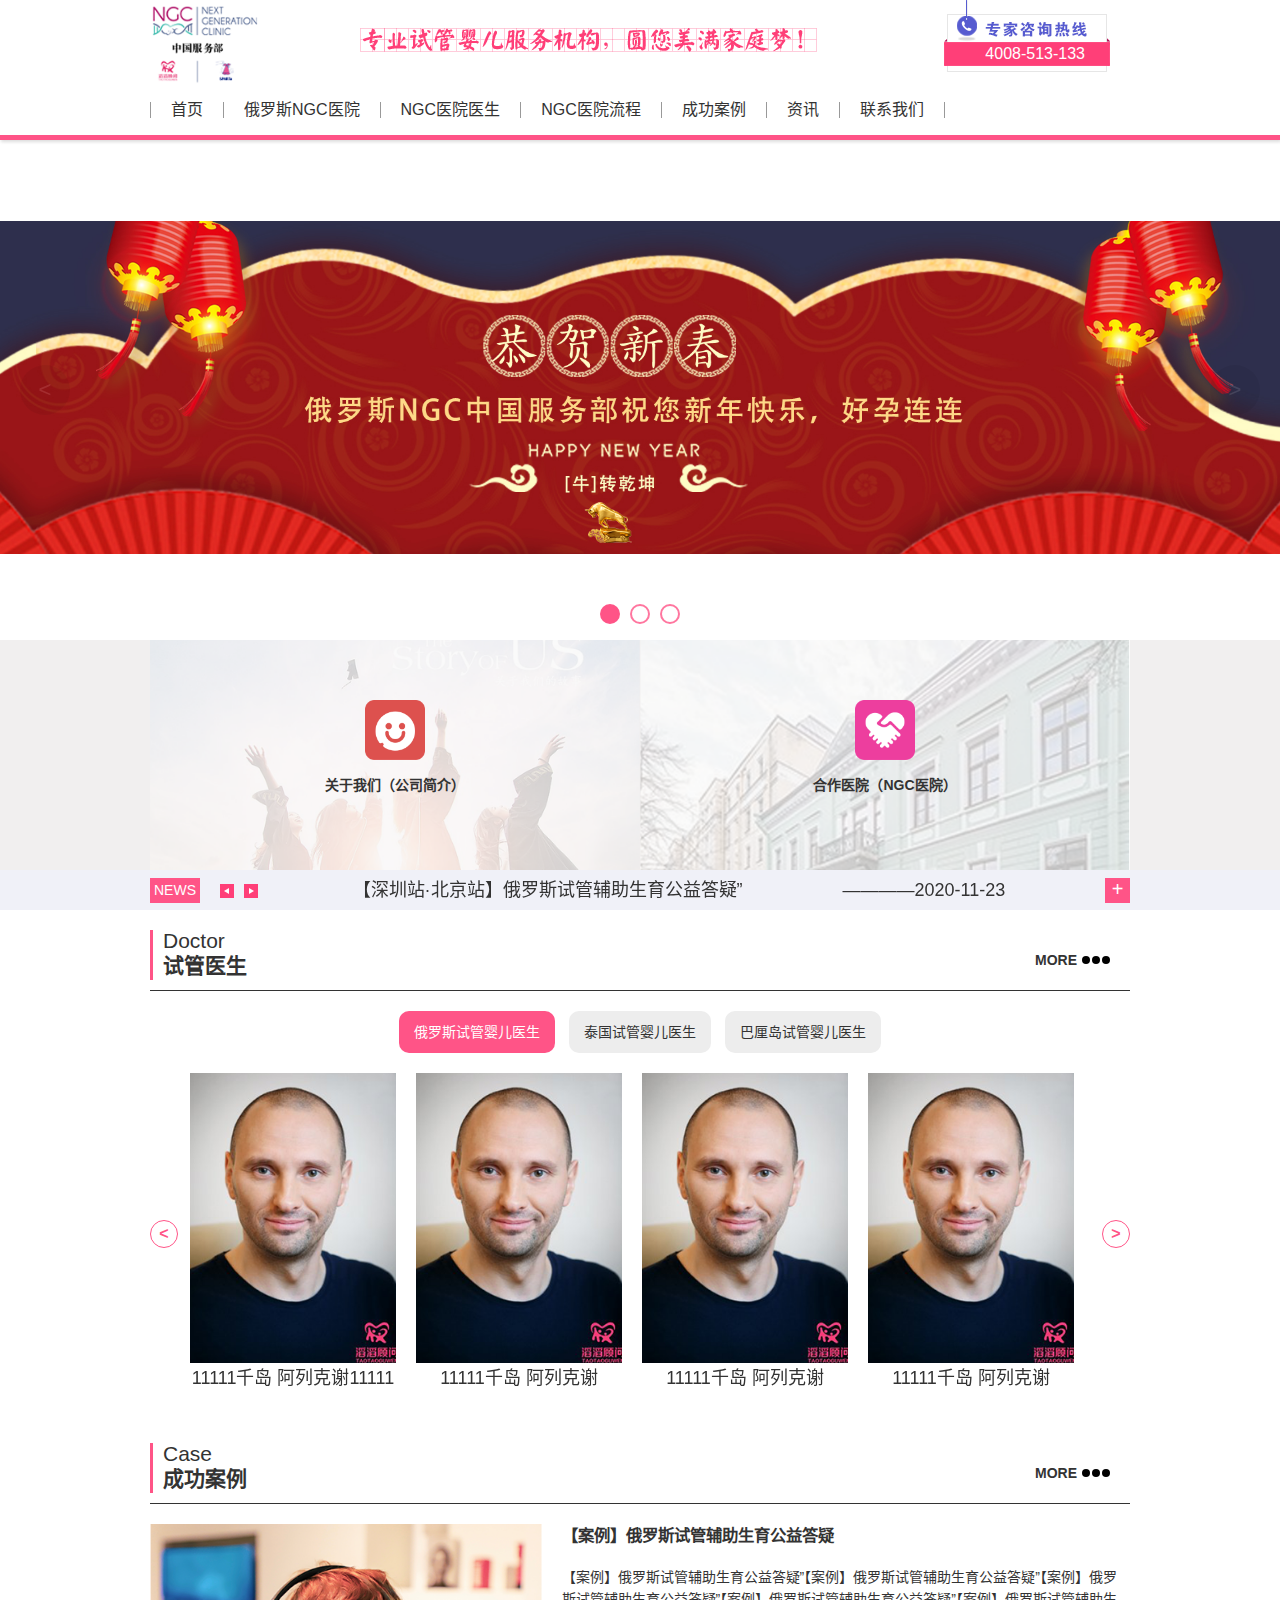
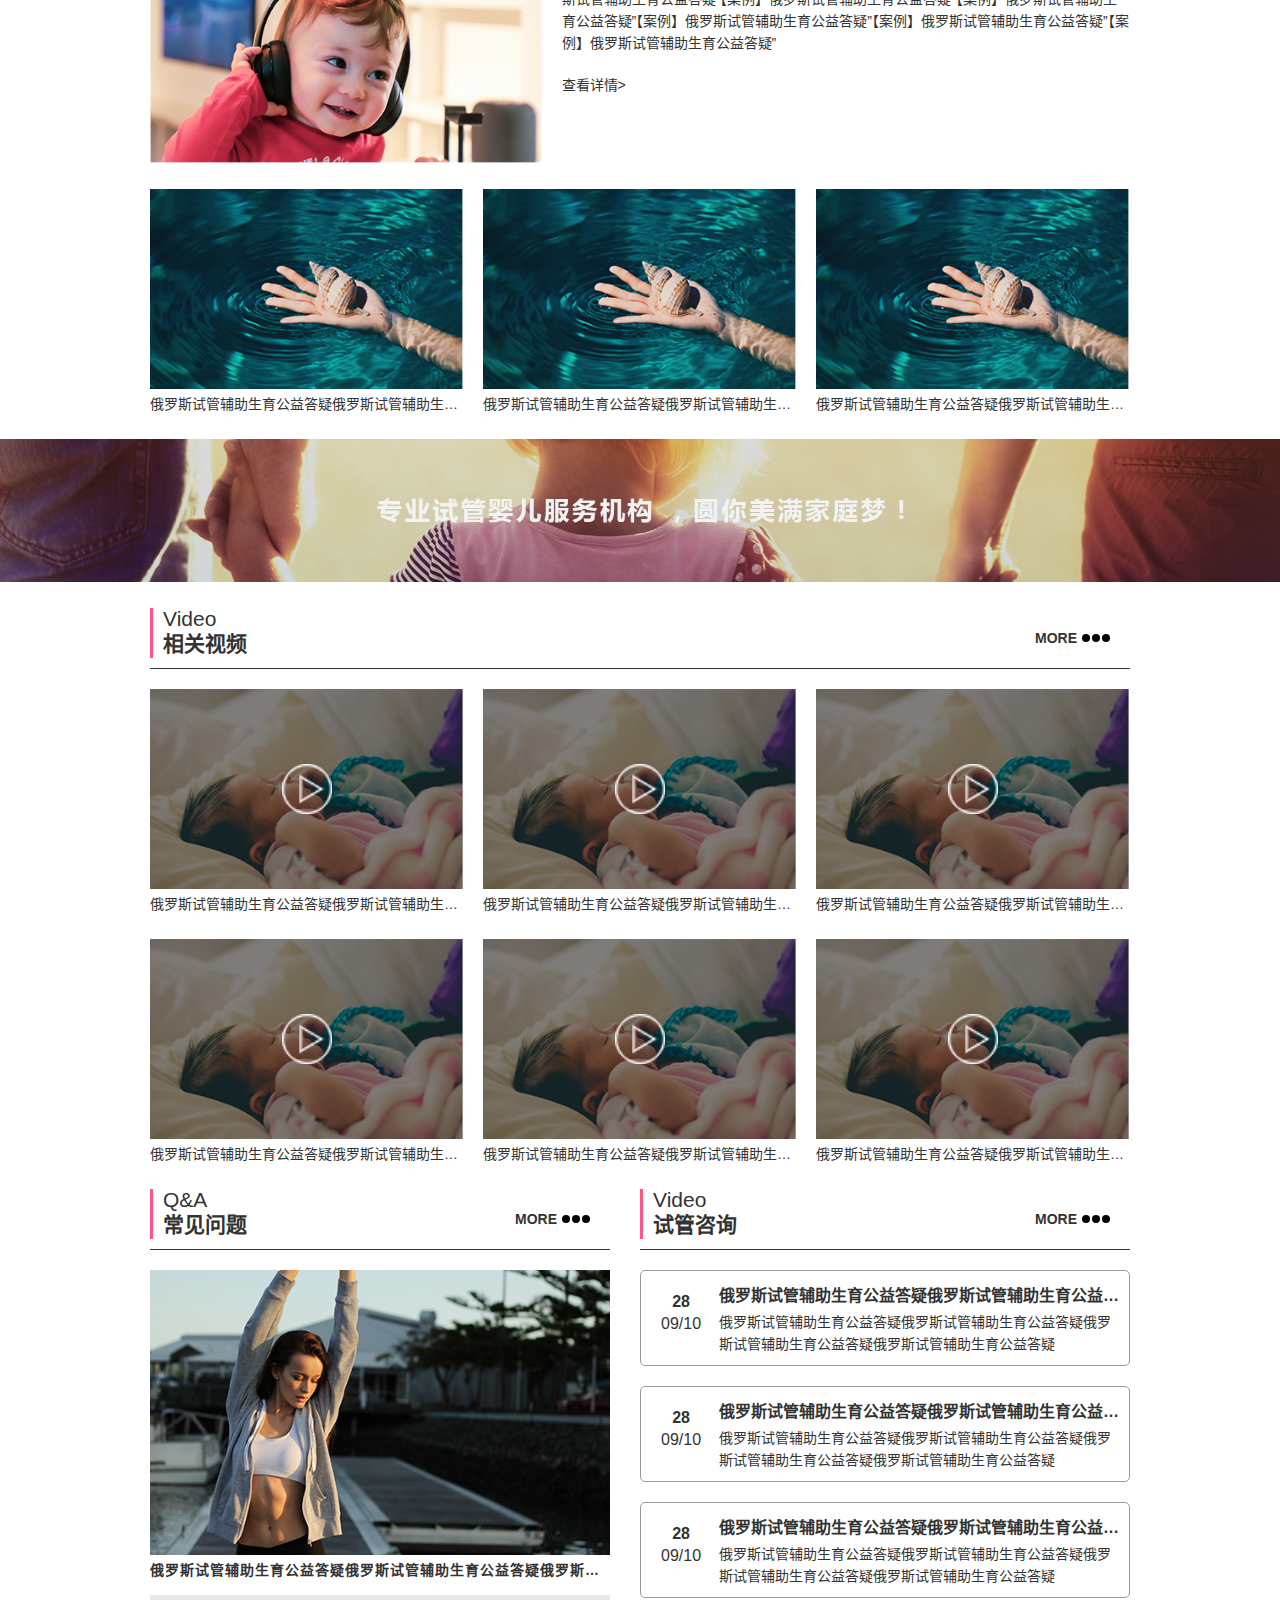
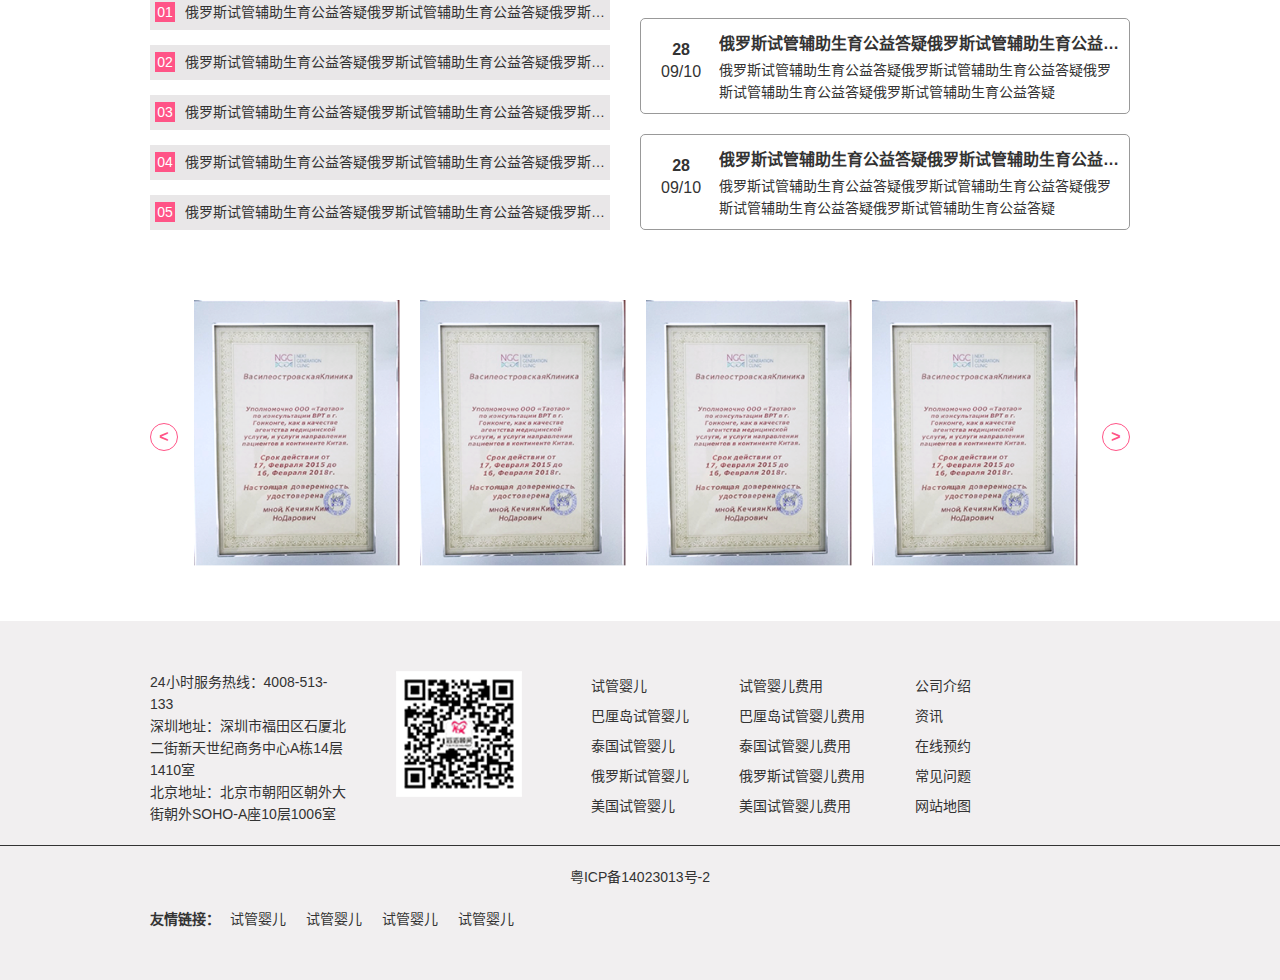
<file: index.html>
<!DOCTYPE html>
<html lang="zh-CN">
    <head>
        <meta charset="utf-8">
        <title>滔滔顾问</title>
        <meta name="keywords" content="">
        <meta name="description" content="">
        <meta name="renderer" content="webkit">
        <link rel="shortcut icon" href="favicon.ico">
        <link rel="stylesheet" href="/css/style.css">
        <link rel="stylesheet" href="/css/swiper.min.css">
        <script src="/js/jquery.min.js"></script>
        <script src="/js/swiper.min.js"></script>
        <script src="/js/main.js"></script>
    </head>
    <body>
        <!-- head -->
        <header class="header white">
            <div class="top cl w980 pr">
                <div class="logo fl">
                    <a href="/"><img src="/images/logo.png" width="110" height="85" alt=""></a>
                </div>
                <div class="slogan pa">
                    <img src="/images/top_01.png" alt="海外第三代试管婴儿服务机构">
                </div>
                <div class="service fr pa">
                    <span>4008-513-133</span>
                </div>
            </div>
            <nav class="nav w980">
                <ul class="cl">
                    <li><a href="/">首页</a></li>
                    <li><a href="hospital.html">俄罗斯NGC医院</a></li>
                    <li><a href="doctor.html">NGC医院医生</a></li>
                    <li><a href="process.html">NGC医院流程</a></li>
                    <li><a href="case.html">成功案例</a></li>
                    <li><a href="news.html">资讯</a></li>
                    <li><a href="contactus.html">联系我们</a></li>
                </ul>
            </nav>
        </header>
        <!-- banner -->
        <section class="boxWrap">
            <div class="banner pr">
                <ul class="cl swiper-wrapper">
                    <li class="swiper-slide"><a href=""><img src="/images/banner16.jpg" alt=""></a></li>
                    <li class="swiper-slide"><a href=""><img src="/images/banner12.jpg" alt=""></a></li>
                    <li class="swiper-slide"><a href=""><img src="/images/banner001.jpg" alt=""></a></li>
                </ul>
                <div class="tabs">
                    <div class="btn left">&lt;</div>
                    <div class="btn right">&gt;</div>
                </div>
                <div class="libs pa"></div>
            </div>
        </section>
        <!-- about -->
        <section class="IndexAbout">
            <div class="cont cl w980">
                <div class="item item1">
                    <img src="/images/item1_ico.png" width="60" height="60" alt=""><span class="t">关于我们（公司简介）</span>
                    <div class="txt">
                        <strong>关于我们（公司简介）</strong>
                        <div class="b">
                            <p>香港滔滔顾问有限公司于2006年在香港注册成立(香港注册登记号码 :636378500000715-6)。经过十多年的用心经营，滔滔顾问已经发展为一家跨国综合性生殖辅助服务机构，成功树立了优良的行业品牌，并被誉为行业中的佼佼者和风向标。</p>
                            <p>滔滔顾问自成立以来就一直秉承"仁心仁术、关爱健康"的企业精神，持续深入发展海外辅助生殖业务，坚持“客户至上”的目标，为客户提供"效率高、服务好"品牌体验。同时还致力于整合丰富资源，在生殖辅助相关领域里精益求精，不断拓展，不断学习，不断成长，以求为客户提供高品质的贴心服务。</p>
                        </div>
                    </div>
                </div>
                <div class="item item2">
                    <img src="/images/item2_ico.png" width="60" height="60" alt=""><span class="t">合作医院（NGC医院）</span>
                    <div class="txt">
                        <strong>合作医院（NGC医院）</strong>
                         <div class="b">
                            <p>香港滔滔顾问有限公司于2006年在香港注册成立(香港注册登记号码 :636378500000715-6)。经过十多年的用心经营，滔滔顾问已经发展为一家跨国综合性生殖辅助服务机构，成功树立了优良的行业品牌，并被誉为行业中的佼佼者和风向标。</p>
                            <p>滔滔顾问自成立以来就一直秉承"仁心仁术、关爱健康"的企业精神，持续深入发展海外辅助生殖业务，坚持“客户至上”的目标，为客户提供"效率高、服务好"品牌体验。同时还致力于整合丰富资源，在生殖辅助相关领域里精益求精，不断拓展，不断学习，不断成长，以求为客户提供高品质的贴心服务。</p>
                        </div>
                    </div>
                </div>
            </div>
        </section>
        <!-- notice -->
        <section class="notice mb20">
            <div class="cont cl w980">
                <i class="fl">NEWS</i>
                <div class="newsList fl cl">
                    <div class="tabs fl pr ">
                        <span class="left"></span>
                        <span class="right"></span>
                    </div>
                    <ul class="cl fl swiper-wrapper">
                        <li class="swiper-slide"><a href="">【深圳站·北京站】俄罗斯试管辅助生育公益答疑”<span>————2020-11-23</span></a></li>
                    </ul>
                </div>
                <a href="" class="add fr">+</a>
            </div>
        </section>
        <!-- doctor -->
        <section class="doctor navTit w980 mb50">
            <div class="tit pr mb20">
                <h2><em>Doctor</em>试管医生</h2>
                <span class='more'>
                    <a href="" rel='nofollow' title='查看更多'>MORE
                        <i></i>
                        <i></i>
                        <i></i>
                    </a>
                </span>
            </div>
            <div class="cont">
                <div class="tab mb20">
                    <span class="on">俄罗斯试管婴儿医生</span>
                    <span>泰国试管婴儿医生</span>
                    <span>巴厘岛试管婴儿医生</span>
                </div>
                <div class="items">
                    <div class="item els on" id="els">
                        <div class="box">
                            <ul class="cl swiper-wrapper">
                                <li class="swiper-slide"><a href="doctor_details.html"><span><img src="/images/doctor.png" alt=""></span><p>11111千岛  阿列克谢11111千岛  阿列克谢</p></a></li>
                                <li class="swiper-slide"><a href="doctor_details.html"><span><img src="/images/doctor.png" alt=""></span><p>11111千岛  阿列克谢</p></a></li>
                                <li class="swiper-slide"><a href="doctor_details.html"><span><img src="/images/doctor.png" alt=""></span><p>11111千岛  阿列克谢</p></a></li>
                                <li class="swiper-slide"><a href="doctor_details.html"><span><img src="/images/doctor.png" alt=""></span><p>11111千岛  阿列克谢</p></a></li>
                                <li class="swiper-slide"><a href="doctor_details.html"><span><img src="/images/doctor.png" alt=""></span><p>11111千岛  阿列克谢</p></a></li>
                                <li class="swiper-slide"><a href="doctor_details.html"><span><img src="/images/doctor.png" alt=""></span><p>11111千岛  阿列克谢</p></a></li>
                                <li class="swiper-slide"><a href="doctor_details.html"><span><img src="/images/doctor.png" alt=""></span><p>11111千岛  阿列克谢</p></a></li>
                            </ul>
                        </div>
                        <div class="btn">
                            <span class="left">&lt;</span>
                            <span class="right">&gt;</span>
                        </div>
                    </div>
                    <div class="item tg"  id="tg">
                        <div class="box">
                            <ul class="cl swiper-wrapper">
                                <li class="swiper-slide"><a href="doctor_details.html"><span><img src="/images/doctor.png" alt=""></span><p>22222  阿列克谢11111千岛  阿列克谢</p></a></li>
                                <li class="swiper-slide"><a href="doctor_details.html"><span><img src="/images/doctor.png" alt=""></span><p>11111千岛  阿列克谢</p></a></li>
                                <li class="swiper-slide"><a href="doctor_details.html"><span><img src="/images/doctor.png" alt=""></span><p>11111千岛  阿列克谢</p></a></li>
                                <li class="swiper-slide"><a href="doctor_details.html"><span><img src="/images/doctor.png" alt=""></span><p>11111千岛  阿列克谢</p></a></li>
                                <li class="swiper-slide"><a href="doctor_details.html"><span><img src="/images/doctor.png" alt=""></span><p>11111千岛  阿列克谢</p></a></li>
                                <li class="swiper-slide"><a href="doctor_details.html"><span><img src="/images/doctor.png" alt=""></span><p>11111千岛  阿列克谢</p></a></li>
                                <li class="swiper-slide"><a href="doctor_details.html"><span><img src="/images/doctor.png" alt=""></span><p>11111千岛  阿列克谢</p></a></li>
                            </ul>
                        </div>
                        <div class="btn">
                            <span class="left">&lt;</span>
                            <span class="right">&gt;</span>
                        </div>
                    </div>
                    <div class="item bld"  id="bld">
                        <div class="box">
                            <ul class="cl swiper-wrapper">
                                <li class="swiper-slide"><a href="doctor_details.html"><span><img src="/images/doctor.png" alt=""></span><p>333333  阿列克谢11111千岛  阿列克谢</p></a></li>
                                <li class="swiper-slide"><a href="doctor_details.html"><span><img src="/images/doctor.png" alt=""></span><p>11111千岛  阿列克谢</p></a></li>
                                <li class="swiper-slide"><a href="doctor_details.html"><span><img src="/images/doctor.png" alt=""></span><p>11111千岛  阿列克谢</p></a></li>
                                <li class="swiper-slide"><a href="doctor_details.html"><span><img src="/images/doctor.png" alt=""></span><p>11111千岛  阿列克谢</p></a></li>
                                <li class="swiper-slide"><a href="doctor_details.html"><span><img src="/images/doctor.png" alt=""></span><p>11111千岛  阿列克谢</p></a></li>
                                <li class="swiper-slide"><a href="doctor_details.html"><span><img src="/images/doctor.png" alt=""></span><p>11111千岛  阿列克谢</p></a></li>
                                <li class="swiper-slide"><a href="doctor_details.html"><span><img src="/images/doctor.png" alt=""></span><p>11111千岛  阿列克谢</p></a></li>
                            </ul>
                        </div>
                        <div class="btn">
                            <span class="left">&lt;</span>
                            <span class="right">&gt;</span>
                        </div>
                    </div>
                </div>
            </div>
        </section>
        <!-- case -->
        <section class="navTit case w980 mb20">
            <div class="tit pr mb20">
                <h2><em>Case</em>成功案例</h2>
                <span class='more'>
                    <a href="" rel='nofollow' title='查看更多'>MORE
                        <i></i>
                        <i></i>
                        <i></i>
                    </a>
                </span>
            </div>
            <div class="top mb20 cl">
                <div class="fl">
                    <img src="/images/case.png" alt="">
                </div>
                <div class="fr">
                    <h3><a href="">【案例】俄罗斯试管辅助生育公益答疑</a></h3>
                    <p class="desc">【案例】俄罗斯试管辅助生育公益答疑”【案例】俄罗斯试管辅助生育公益答疑”【案例】俄罗斯试管辅助生育公益答疑”【案例】俄罗斯试管辅助生育公益答疑”【案例】俄罗斯试管辅助生育公益答疑”【案例】俄罗斯试管辅助生育公益答疑”【案例】俄罗斯试管辅助生育公益答疑”【案例】俄罗斯试管辅助生育公益答疑”</p>
                    <a href="">查看详情&gt;</a>
                </div>
            </div>
            <ul class="bot cl">
                <li>
                    <a href="">
                        <span><img src="/images/case1.png" alt=""></span>
                        <p>俄罗斯试管辅助生育公益答疑俄罗斯试管辅助生育公益答疑</p>
                    </a>
                </li>
                <li>
                    <a href="">
                        <span><img src="/images/case1.png" alt=""></span>
                        <p>俄罗斯试管辅助生育公益答疑俄罗斯试管辅助生育公益答疑</p>
                    </a>
                </li>
                <li>
                    <a href="">
                        <span><img src="/images/case1.png" alt=""></span>
                        <p>俄罗斯试管辅助生育公益答疑俄罗斯试管辅助生育公益答疑</p>
                    </a>
                </li>
                
            </ul>
        </section>
        <!-- adv -->
        <section class="ttad mb20">
            <a href=""><img src="/images/ad.jpg" alt=""></a>
        </section>
        <!-- video -->
        <section class="navTit video w980">
            <div class="tit pr mb20">
                <h2><em>Video</em>相关视频</h2>
                <span class='more'>
                    <a href="" rel='nofollow' title='查看更多'>MORE
                        <i></i>
                        <i></i>
                        <i></i>
                    </a>
                </span>
            </div>
            <ul class="items cl">
                <li>
                    <a href="">
                        <span><img src="/images/video.png" alt=""><i></i></span>
                        <p>俄罗斯试管辅助生育公益答疑俄罗斯试管辅助生育公益答疑俄罗斯试管辅助生育公益答疑俄罗斯试管辅助生育公益答疑</p>
                    </a>
                </li>
                <li>
                    <a href="">
                        <span><img src="/images/video.png" alt=""><i></i></span>
                        <p>俄罗斯试管辅助生育公益答疑俄罗斯试管辅助生育公益答疑俄罗斯试管辅助生育公益答疑俄罗斯试管辅助生育公益答疑</p>
                    </a>
                </li>
                <li>
                    <a href="">
                        <span><img src="/images/video.png" alt=""><i></i></span>
                        <p>俄罗斯试管辅助生育公益答疑俄罗斯试管辅助生育公益答疑俄罗斯试管辅助生育公益答疑俄罗斯试管辅助生育公益答疑</p>
                    </a>
                </li>
                <li>
                    <a href="">
                        <span><img src="/images/video.png" alt=""><i></i></span>
                        <p>俄罗斯试管辅助生育公益答疑俄罗斯试管辅助生育公益答疑俄罗斯试管辅助生育公益答疑俄罗斯试管辅助生育公益答疑</p>
                    </a>
                </li>
                <li>
                    <a href="">
                        <span><img src="/images/video.png" alt=""><i></i></span>
                        <p>俄罗斯试管辅助生育公益答疑俄罗斯试管辅助生育公益答疑俄罗斯试管辅助生育公益答疑俄罗斯试管辅助生育公益答疑</p>
                    </a>
                </li>
                <li>
                    <a href="">
                        <span><img src="/images/video.png" alt=""><i></i></span>
                        <p>俄罗斯试管辅助生育公益答疑俄罗斯试管辅助生育公益答疑俄罗斯试管辅助生育公益答疑俄罗斯试管辅助生育公益答疑</p>
                    </a>
                </li>

            </ul>
        </section>
        <!-- faq -->
        <section class="qusa cl w980 mb50">
            <!-- 常见问题 -->
            <div class="faq navTit fl">
                <div class="tit pr mb20">
                    <h2><em>Q&A</em>常见问题</h2>
                    <span class='more'>
                        <a href="" rel='nofollow' title='查看更多'>MORE
                            <i></i>
                            <i></i>
                            <i></i>
                        </a>
                    </span>
                </div>
                <div class="focus">
                    <a href="">
                        <span><img src="/images/faq.png" alt=""></span>
                        <p>俄罗斯试管辅助生育公益答疑俄罗斯试管辅助生育公益答疑俄罗斯试管辅助生育公益答疑俄罗斯试管辅助生育公益答疑</p>
                    </a>
                </div>
                <ul class="list">
                    <li><i>01</i><a href="">俄罗斯试管辅助生育公益答疑俄罗斯试管辅助生育公益答疑俄罗斯试管辅助生育公益答疑俄罗斯试管辅助生育公益答疑</a></li>
                    <li><i>02</i><a href="">俄罗斯试管辅助生育公益答疑俄罗斯试管辅助生育公益答疑俄罗斯试管辅助生育公益答疑俄罗斯试管辅助生育公益答疑</a></li>
                    <li><i>03</i><a href="">俄罗斯试管辅助生育公益答疑俄罗斯试管辅助生育公益答疑俄罗斯试管辅助生育公益答疑俄罗斯试管辅助生育公益答疑</a></li>
                    <li><i>04</i><a href="">俄罗斯试管辅助生育公益答疑俄罗斯试管辅助生育公益答疑俄罗斯试管辅助生育公益答疑俄罗斯试管辅助生育公益答疑</a></li>
                    <li><i>05</i><a href="">俄罗斯试管辅助生育公益答疑俄罗斯试管辅助生育公益答疑俄罗斯试管辅助生育公益答疑俄罗斯试管辅助生育公益答疑</a></li>
                </ul>
            </div>
            <!-- 咨询 -->
            <div class="zixun navTit fr">
                <div class="tit pr mb20">
                    <h2><em>Video</em>试管咨询</h2>
                    <span class='more'>
                        <a href="" rel='nofollow' title='查看更多'>MORE
                            <i></i>
                            <i></i>
                            <i></i>
                        </a>
                    </span>
                </div>
                <ul class="list">
                    <li class="cl">
                        <span class="date fl"><i>28</i>09/10</span>
                        <div class="cont fr">
                            <a href="">俄罗斯试管辅助生育公益答疑俄罗斯试管辅助生育公益答疑俄罗斯试管辅助生育公益答疑俄罗斯试管辅助生育公益答疑</a>
                            <span class="desc">俄罗斯试管辅助生育公益答疑俄罗斯试管辅助生育公益答疑俄罗斯试管辅助生育公益答疑俄罗斯试管辅助生育公益答疑</span>
                        </div>
                        
                    </li>
                    <li class="cl">
                        <span class="date fl"><i>28</i>09/10</span>
                        <div class="cont fr">
                            <a href="">俄罗斯试管辅助生育公益答疑俄罗斯试管辅助生育公益答疑俄罗斯试管辅助生育公益答疑俄罗斯试管辅助生育公益答疑</a>
                            <span class="desc">俄罗斯试管辅助生育公益答疑俄罗斯试管辅助生育公益答疑俄罗斯试管辅助生育公益答疑俄罗斯试管辅助生育公益答疑</span>
                        </div>
                        
                    </li>
                    <li class="cl">
                        <span class="date fl"><i>28</i>09/10</span>
                        <div class="cont fr">
                            <a href="">俄罗斯试管辅助生育公益答疑俄罗斯试管辅助生育公益答疑俄罗斯试管辅助生育公益答疑俄罗斯试管辅助生育公益答疑</a>
                            <span class="desc">俄罗斯试管辅助生育公益答疑俄罗斯试管辅助生育公益答疑俄罗斯试管辅助生育公益答疑俄罗斯试管辅助生育公益答疑</span>
                        </div>
                        
                    </li>
                    <li class="cl">
                        <span class="date fl"><i>28</i>09/10</span>
                        <div class="cont fr">
                            <a href="">俄罗斯试管辅助生育公益答疑俄罗斯试管辅助生育公益答疑俄罗斯试管辅助生育公益答疑俄罗斯试管辅助生育公益答疑</a>
                            <span class="desc">俄罗斯试管辅助生育公益答疑俄罗斯试管辅助生育公益答疑俄罗斯试管辅助生育公益答疑俄罗斯试管辅助生育公益答疑</span>
                        </div>
                        
                    </li>
                    <li class="cl">
                        <span class="date fl"><i>28</i>09/10</span>
                        <div class="cont fr">
                            <a href="">俄罗斯试管辅助生育公益答疑俄罗斯试管辅助生育公益答疑俄罗斯试管辅助生育公益答疑俄罗斯试管辅助生育公益答疑</a>
                            <span class="desc">俄罗斯试管辅助生育公益答疑俄罗斯试管辅助生育公益答疑俄罗斯试管辅助生育公益答疑俄罗斯试管辅助生育公益答疑</span>
                        </div>
                        
                    </li>
                </ul>
            </div>
        </section>
        <section class="bslide mb50">
            <div class="slide w980 pr">
                <div class="wrapp">
                    <ul class="cl swiper-wrapper">
                        <li class="swiper-slide"><a href=""><img src="/images/ss.png" alt=""></a></li>
                        <li class="swiper-slide"><a href=""><img src="/images/ss.png" alt=""></a></li>
                        <li class="swiper-slide"><a href=""><img src="/images/ss.png" alt=""></a></li>
                        <li class="swiper-slide"><a href=""><img src="/images/ss.png" alt=""></a></li>
                        <li class="swiper-slide"><a href=""><img src="/images/ss.png" alt=""></a></li>
                        <li class="swiper-slide"><a href=""><img src="/images/ss.png" alt=""></a></li>
                        <li class="swiper-slide"><a href=""><img src="/images/ss.png" alt=""></a></li>
                        <li class="swiper-slide"><a href=""><img src="/images/ss.png" alt=""></a></li>
                        <li class="swiper-slide"><a href=""><img src="/images/ss.png" alt=""></a></li>
                        <li class="swiper-slide"><a href=""><img src="/images/ss.png" alt=""></a></li>
                    </ul>
                </div>
                <div class="btn">
                    <span class="left">&lt;</span>
                    <span class="right">&gt;</span>
                </div>
            </div>
        </section>
        <!-- foot -->
        <footer class="footer">
            <div class="top">
                <div class="w980 cl">
                    <div class="service fl">
                        <p>24小时服务热线：4008-513-133</p>
                        <p>深圳地址：深圳市福田区石厦北二街新天世纪商务中心A栋14层1410室</p>
                        <p>北京地址：北京市朝阳区朝外大街朝外SOHO-A座10层1006室 </p>
                    </div>
                    <div class="os fl">
                        <img src="/images/wx.png" alt="">
                    </div>
                    <div class="botNav fr">
                        <dl>
                            <dt><a href="">试管婴儿</a></dt>
                            <dd><a href="">巴厘岛试管婴儿</a></dd>
                            <dd><a href="">泰国试管婴儿</a></dd>
                            <dd><a href="">俄罗斯试管婴儿</a></dd>
                            <dd><a href="">美国试管婴儿</a></dd>
                        </dl>
                        <dl>
                            <dt><a href="">试管婴儿费用</a></dt>
                            <dd><a href="">巴厘岛试管婴儿费用</a></dd>
                            <dd><a href="">泰国试管婴儿费用</a></dd>
                            <dd><a href="">俄罗斯试管婴儿费用</a></dd>
                            <dd><a href="">美国试管婴儿费用</a></dd>
                        </dl>
                        <dl>
                            <dt><a href="">公司介绍</a></dt>
                            <dd><a href="">资讯</a></dd>
                            <dd><a href="">在线预约</a></dd>
                            <dd><a href="">常见问题</a></dd>
                            <dd><a href="">网站地图</a></dd>
                        </dl>
                    </div>
                </div>
            </div>
            <div class="bot">
                <div class="w980">
                    <p>粤ICP备14023013号-2</p>
                    <ul class="cl">
                        <li><b>友情链接：</b></li>
                        <li><a href="">试管婴儿</a></li>
                        <li><a href="">试管婴儿</a></li>
                        <li><a href="">试管婴儿</a></li>
                        <li><a href="">试管婴儿</a></li>
                    </ul>
                </div>
            </div>
        </footer>
    </body>
</html>
</file>
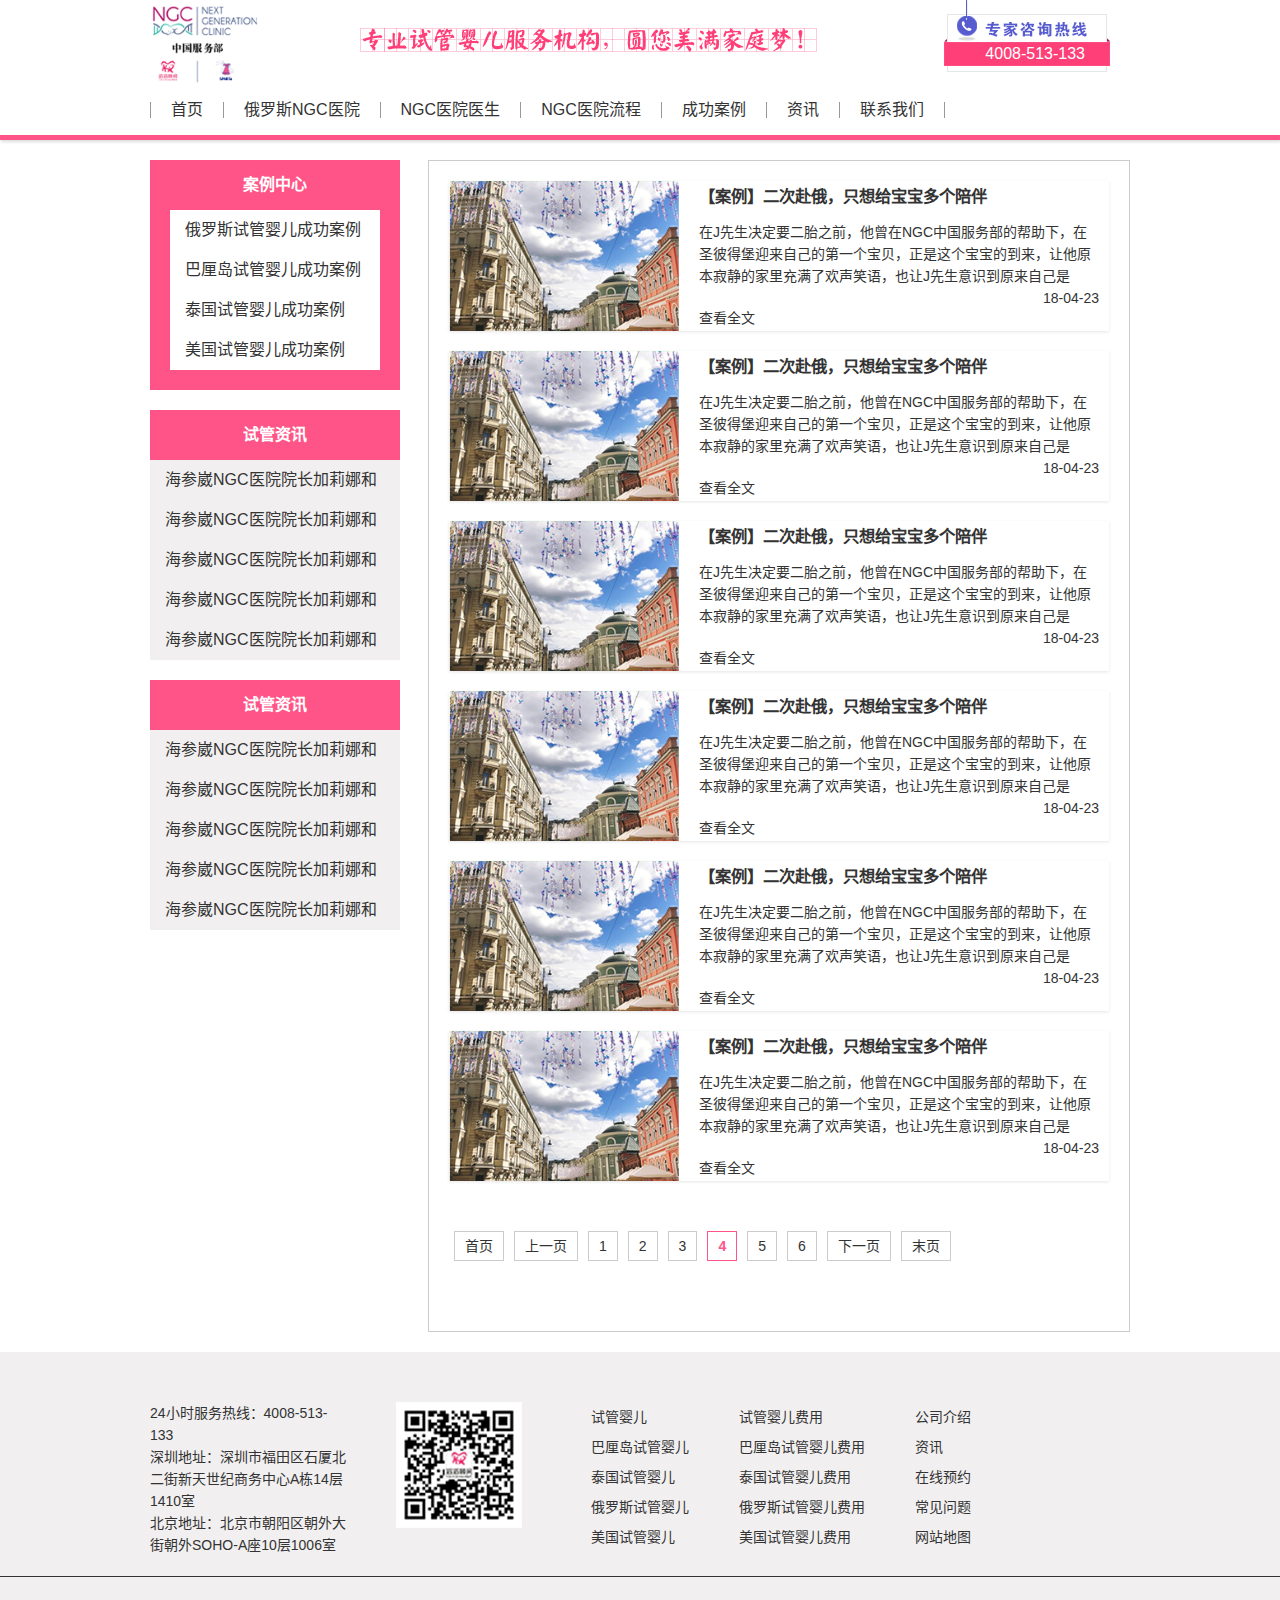
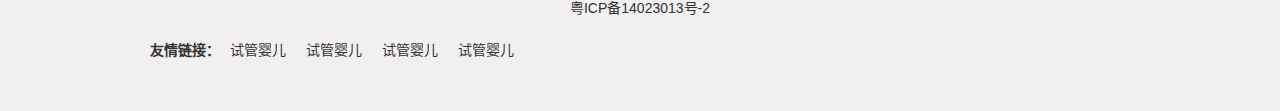
<file: case.html>
<!DOCTYPE html>
<html lang="zh-CN">
    <head>
        <meta charset="utf-8">
        <title>滔滔顾问</title>
        <meta name="keywords" content="">
        <meta name="description" content="">
        <meta name="renderer" content="webkit">
        <link rel="shortcut icon" href="favicon.ico">
        <link rel="stylesheet" href="/css/style.css">
        <link rel="stylesheet" href="/css/swiper.min.css">
        <script src="/js/jquery.min.js"></script>
        <script src="/js/swiper.min.js"></script>
        <script src="/js/main.js"></script>
    </head>
    <body>
        <!-- head -->
        <header class="header white">
            <div class="top cl w980 pr">
                <div class="logo fl">
                    <a href="/"><img src="/images/logo.png" width="110" height="85" alt=""></a>
                </div>
                <div class="slogan pa">
                    <img src="/images/top_01.png" alt="海外第三代试管婴儿服务机构">
                </div>
                <div class="service fr pa">
                    <span>4008-513-133</span>
                </div>
            </div>
            <nav class="nav w980">
                <ul class="cl">
                    <li><a href="/">首页</a></li>
                    <li><a href="hospital.html">俄罗斯NGC医院</a></li>
                    <li><a href="doctor.html">NGC医院医生</a></li>
                    <li><a href="process.html">NGC医院流程</a></li>
                    <li><a href="case.html">成功案例</a></li>
                    <li><a href="news.html">资讯</a></li>
                    <li><a href="contactus.html">联系我们</a></li>
                </ul>
            </nav>
        </header>
        <main class="main">
            <div class="w980 cl">
                <aside class="left fl">
                    <div class="column bgcr plrb20">
                        <h2>案例中心</h2>
                        <ul>
                            <li><a href="">俄罗斯试管婴儿成功案例</a></li>
                            <li><a href="">巴厘岛试管婴儿成功案例</a></li>
                            <li><a href="">泰国试管婴儿成功案例</a></li>
                            <li><a href="">美国试管婴儿成功案例</a></li>
                        </ul>
                    </div>
                    <div class="column">
                        <h2>试管资讯</h2>
                        <ul class="bgch">
                            <li><a href="">海参崴NGC医院院长加莉娜和</a></li>
                            <li><a href="">海参崴NGC医院院长加莉娜和</a></li>
                            <li><a href="">海参崴NGC医院院长加莉娜和</a></li>
                            <li><a href="">海参崴NGC医院院长加莉娜和</a></li>
                            <li><a href="">海参崴NGC医院院长加莉娜和</a></li>
                        </ul>
                    </div>
                    <div class="column">
                        <h2>试管资讯</h2>
                        <ul class="bgch">
                            <li><a href="">海参崴NGC医院院长加莉娜和</a></li>
                            <li><a href="">海参崴NGC医院院长加莉娜和</a></li>
                            <li><a href="">海参崴NGC医院院长加莉娜和</a></li>
                            <li><a href="">海参崴NGC医院院长加莉娜和</a></li>
                            <li><a href="">海参崴NGC医院院长加莉娜和</a></li>
                        </ul>
                    </div>
                </aside>
                <article class="right border fr white">
                    <div class="case">
                        <ul class="list">
                            <li>
                                <div class="thumb fl">
                                    <a href=""><img src="/images/casel.png" alt=""></a>
                                </div>
                                <div class="txt">
                                    <h3><a href="">【案例】二次赴俄，只想给宝宝多个陪伴</a></h3>
                                    <p class="info">在J先生决定要二胎之前，他曾在NGC中国服务部的帮助下，在圣彼得堡迎来自己的第一个宝贝，正是这个宝宝的到来，让他原本寂静的家里充满了欢声笑语，也让J先生意识到原来自己是<span class="date">18-04-23</span></p>
                                    <a href="" rel="nofollow" class="all">查看全文</a>
                                </div>
                            </li>
                            <li>
                                <div class="thumb fl">
                                    <a href=""><img src="/images/casel.png" alt=""></a>
                                </div>
                                <div class="txt">
                                    <h3><a href="">【案例】二次赴俄，只想给宝宝多个陪伴</a></h3>
                                    <p class="info">在J先生决定要二胎之前，他曾在NGC中国服务部的帮助下，在圣彼得堡迎来自己的第一个宝贝，正是这个宝宝的到来，让他原本寂静的家里充满了欢声笑语，也让J先生意识到原来自己是<span class="date">18-04-23</span></p>
                                    <a href="" rel="nofollow" class="all">查看全文</a>
                                </div>
                            </li>
                            <li>
                                <div class="thumb fl">
                                    <a href=""><img src="/images/casel.png" alt=""></a>
                                </div>
                                <div class="txt">
                                    <h3><a href="">【案例】二次赴俄，只想给宝宝多个陪伴</a></h3>
                                    <p class="info">在J先生决定要二胎之前，他曾在NGC中国服务部的帮助下，在圣彼得堡迎来自己的第一个宝贝，正是这个宝宝的到来，让他原本寂静的家里充满了欢声笑语，也让J先生意识到原来自己是<span class="date">18-04-23</span></p>
                                    <a href="" rel="nofollow" class="all">查看全文</a>
                                </div>
                            </li>
                            <li>
                                <div class="thumb fl">
                                    <a href=""><img src="/images/casel.png" alt=""></a>
                                </div>
                                <div class="txt">
                                    <h3><a href="">【案例】二次赴俄，只想给宝宝多个陪伴</a></h3>
                                    <p class="info">在J先生决定要二胎之前，他曾在NGC中国服务部的帮助下，在圣彼得堡迎来自己的第一个宝贝，正是这个宝宝的到来，让他原本寂静的家里充满了欢声笑语，也让J先生意识到原来自己是<span class="date">18-04-23</span></p>
                                    <a href="" rel="nofollow" class="all">查看全文</a>
                                </div>
                            </li>
                            <li>
                                <div class="thumb fl">
                                    <a href=""><img src="/images/casel.png" alt=""></a>
                                </div>
                                <div class="txt">
                                    <h3><a href="">【案例】二次赴俄，只想给宝宝多个陪伴</a></h3>
                                    <p class="info">在J先生决定要二胎之前，他曾在NGC中国服务部的帮助下，在圣彼得堡迎来自己的第一个宝贝，正是这个宝宝的到来，让他原本寂静的家里充满了欢声笑语，也让J先生意识到原来自己是<span class="date">18-04-23</span></p>
                                    <a href="" rel="nofollow" class="all">查看全文</a>
                                </div>
                            </li>
                            <li>
                                <div class="thumb fl">
                                    <a href=""><img src="/images/casel.png" alt=""></a>
                                </div>
                                <div class="txt">
                                    <h3><a href="">【案例】二次赴俄，只想给宝宝多个陪伴</a></h3>
                                    <p class="info">在J先生决定要二胎之前，他曾在NGC中国服务部的帮助下，在圣彼得堡迎来自己的第一个宝贝，正是这个宝宝的到来，让他原本寂静的家里充满了欢声笑语，也让J先生意识到原来自己是<span class="date">18-04-23</span></p>
                                    <a href="" rel="nofollow" class="all">查看全文</a>
                                </div>
                            </li>
                        </ul>
                        <div class="pages">
                            <ul class="cl">
                                <li><a href="">首页</a></li>
                                <li><a href="">上一页</a></li>
                                <li><a href="">1</a></li>
                                <li><a href="">2</a></li>
                                <li><a href="">3</a></li>
                                <li class="on"><b>4</b></li>
                                <li><a href="">5</a></li>
                                <li><a href="">6</a></li>
                                <li><a href="">下一页</a></li>
                                <li><a href="">末页</a></li>
                            </ul>
                        </div>
                    </div>
                </article>
            </div>
        </main>
        <!-- foot -->
        <footer class="footer">
            <div class="top">
                <div class="w980 cl">
                    <div class="service fl">
                        <p>24小时服务热线：4008-513-133</p>
                        <p>深圳地址：深圳市福田区石厦北二街新天世纪商务中心A栋14层1410室</p>
                        <p>北京地址：北京市朝阳区朝外大街朝外SOHO-A座10层1006室 </p>
                    </div>
                    <div class="os fl">
                        <img src="/images/wx.png" alt="">
                    </div>
                    <div class="botNav fr">
                        <dl>
                            <dt><a href="">试管婴儿</a></dt>
                            <dd><a href="">巴厘岛试管婴儿</a></dd>
                            <dd><a href="">泰国试管婴儿</a></dd>
                            <dd><a href="">俄罗斯试管婴儿</a></dd>
                            <dd><a href="">美国试管婴儿</a></dd>
                        </dl>
                        <dl>
                            <dt><a href="">试管婴儿费用</a></dt>
                            <dd><a href="">巴厘岛试管婴儿费用</a></dd>
                            <dd><a href="">泰国试管婴儿费用</a></dd>
                            <dd><a href="">俄罗斯试管婴儿费用</a></dd>
                            <dd><a href="">美国试管婴儿费用</a></dd>
                        </dl>
                        <dl>
                            <dt><a href="">公司介绍</a></dt>
                            <dd><a href="">资讯</a></dd>
                            <dd><a href="">在线预约</a></dd>
                            <dd><a href="">常见问题</a></dd>
                            <dd><a href="">网站地图</a></dd>
                        </dl>
                    </div>
                </div>
            </div>
            <div class="bot">
                <div class="w980">
                    <p>粤ICP备14023013号-2</p>
                    <ul class="cl">
                        <li><b>友情链接：</b></li>
                        <li><a href="">试管婴儿</a></li>
                        <li><a href="">试管婴儿</a></li>
                        <li><a href="">试管婴儿</a></li>
                        <li><a href="">试管婴儿</a></li>
                    </ul>
                </div>
            </div>
        </footer>
    </body>
</html>
</file>
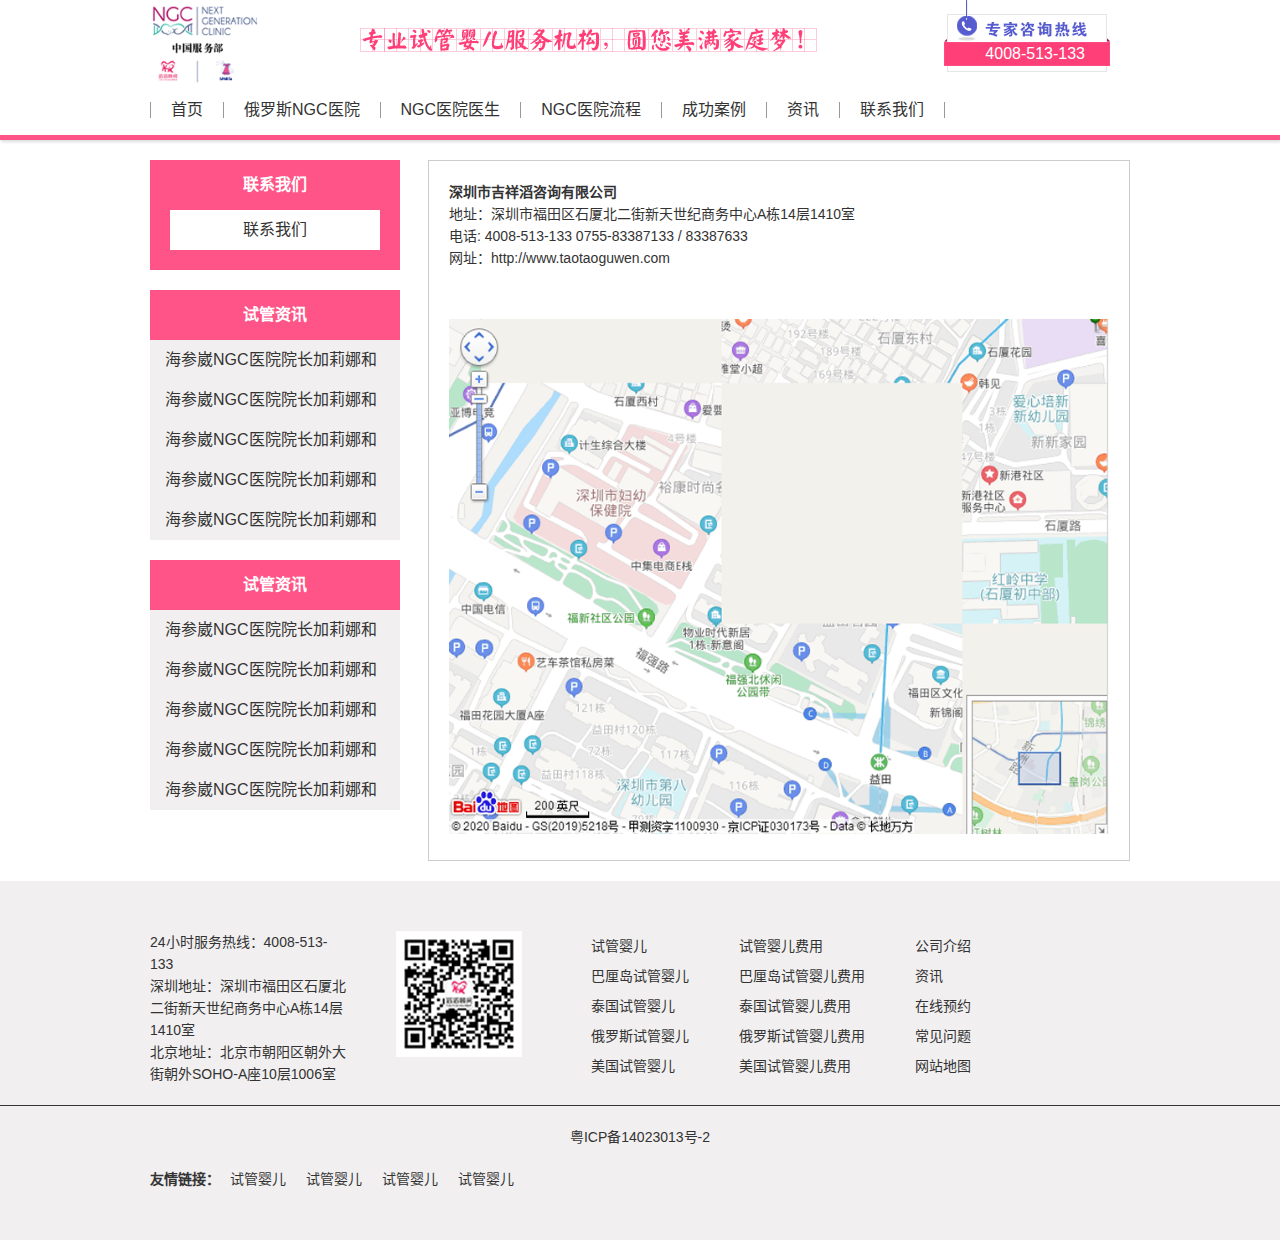
<file: contactus.html>
<!DOCTYPE html>
<html lang="zh-CN">
    <head>
        <meta charset="utf-8">
        <title>滔滔顾问</title>
        <meta name="keywords" content="">
        <meta name="description" content="">
        <meta name="renderer" content="webkit">
        <link rel="shortcut icon" href="favicon.ico">
        <link rel="stylesheet" href="/css/style.css">
        <link rel="stylesheet" href="/css/swiper.min.css">
        <script src="/js/jquery.min.js"></script>
        <script src="/js/swiper.min.js"></script>
        <script src="/js/main.js"></script>
    </head>
    <body>
        <!-- head -->
        <header class="header white">
            <div class="top cl w980 pr">
                <div class="logo fl">
                    <a href="/"><img src="/images/logo.png" width="110" height="85" alt=""></a>
                </div>
                <div class="slogan pa">
                    <img src="/images/top_01.png" alt="海外第三代试管婴儿服务机构">
                </div>
                <div class="service fr pa">
                    <span>4008-513-133</span>
                </div>
            </div>
            <nav class="nav w980">
                <ul class="cl">
                    <li><a href="/">首页</a></li>
                    <li><a href="hospital.html">俄罗斯NGC医院</a></li>
                    <li><a href="doctor.html">NGC医院医生</a></li>
                    <li><a href="process.html">NGC医院流程</a></li>
                    <li><a href="case.html">成功案例</a></li>
                    <li><a href="news.html">资讯</a></li>
                    <li><a href="contentus.html">联系我们</a></li>
                </ul>
            </nav>
        </header>
        <main class="main">
            <div class="w980 cl">
                <aside class="left fl">
                    <div class="column bgcr plrb20">
                        <h2>联系我们</h2>
                        <ul class="tc">
                            <li><a href="">联系我们</a></li>
                        </ul>
                    </div>
                    <div class="column">
                        <h2>试管资讯</h2>
                        <ul class="bgch">
                            <li><a href="">海参崴NGC医院院长加莉娜和</a></li>
                            <li><a href="">海参崴NGC医院院长加莉娜和</a></li>
                            <li><a href="">海参崴NGC医院院长加莉娜和</a></li>
                            <li><a href="">海参崴NGC医院院长加莉娜和</a></li>
                            <li><a href="">海参崴NGC医院院长加莉娜和</a></li>
                        </ul>
                    </div>
                    <div class="column">
                        <h2>试管资讯</h2>
                        <ul class="bgch">
                            <li><a href="">海参崴NGC医院院长加莉娜和</a></li>
                            <li><a href="">海参崴NGC医院院长加莉娜和</a></li>
                            <li><a href="">海参崴NGC医院院长加莉娜和</a></li>
                            <li><a href="">海参崴NGC医院院长加莉娜和</a></li>
                            <li><a href="">海参崴NGC医院院长加莉娜和</a></li>
                        </ul>
                    </div>
                </aside>
                <article class="right border fr white">
                    <div class="contact">
                        <p><strong>深圳市吉祥滔咨询有限公司</strong></p>
                        <p>地址：深圳市福田区石厦北二街新天世纪商务中心A栋14层1410室</p>
                        <p>电话: 4008-513-133 0755-83387133 / 83387633</p>
                        <p>网址：<a href="/">http://www.taotaoguwen.com</a></p>
                    </div>
                    <div class="map">
                        <img src="/images/map.png" alt="">
                    </div>
                </article>
            </div>
        </main>
        <!-- foot -->
        <footer class="footer">
            <div class="top">
                <div class="w980 cl">
                    <div class="service fl">
                        <p>24小时服务热线：4008-513-133</p>
                        <p>深圳地址：深圳市福田区石厦北二街新天世纪商务中心A栋14层1410室</p>
                        <p>北京地址：北京市朝阳区朝外大街朝外SOHO-A座10层1006室 </p>
                    </div>
                    <div class="os fl">
                        <img src="/images/wx.png" alt="">
                    </div>
                    <div class="botNav fr">
                        <dl>
                            <dt><a href="">试管婴儿</a></dt>
                            <dd><a href="">巴厘岛试管婴儿</a></dd>
                            <dd><a href="">泰国试管婴儿</a></dd>
                            <dd><a href="">俄罗斯试管婴儿</a></dd>
                            <dd><a href="">美国试管婴儿</a></dd>
                        </dl>
                        <dl>
                            <dt><a href="">试管婴儿费用</a></dt>
                            <dd><a href="">巴厘岛试管婴儿费用</a></dd>
                            <dd><a href="">泰国试管婴儿费用</a></dd>
                            <dd><a href="">俄罗斯试管婴儿费用</a></dd>
                            <dd><a href="">美国试管婴儿费用</a></dd>
                        </dl>
                        <dl>
                            <dt><a href="">公司介绍</a></dt>
                            <dd><a href="">资讯</a></dd>
                            <dd><a href="">在线预约</a></dd>
                            <dd><a href="">常见问题</a></dd>
                            <dd><a href="">网站地图</a></dd>
                        </dl>
                    </div>
                </div>
            </div>
            <div class="bot">
                <div class="w980">
                    <p>粤ICP备14023013号-2</p>
                    <ul class="cl">
                        <li><b>友情链接：</b></li>
                        <li><a href="">试管婴儿</a></li>
                        <li><a href="">试管婴儿</a></li>
                        <li><a href="">试管婴儿</a></li>
                        <li><a href="">试管婴儿</a></li>
                    </ul>
                </div>
            </div>
        </footer>
    </body>
</html>
</file>
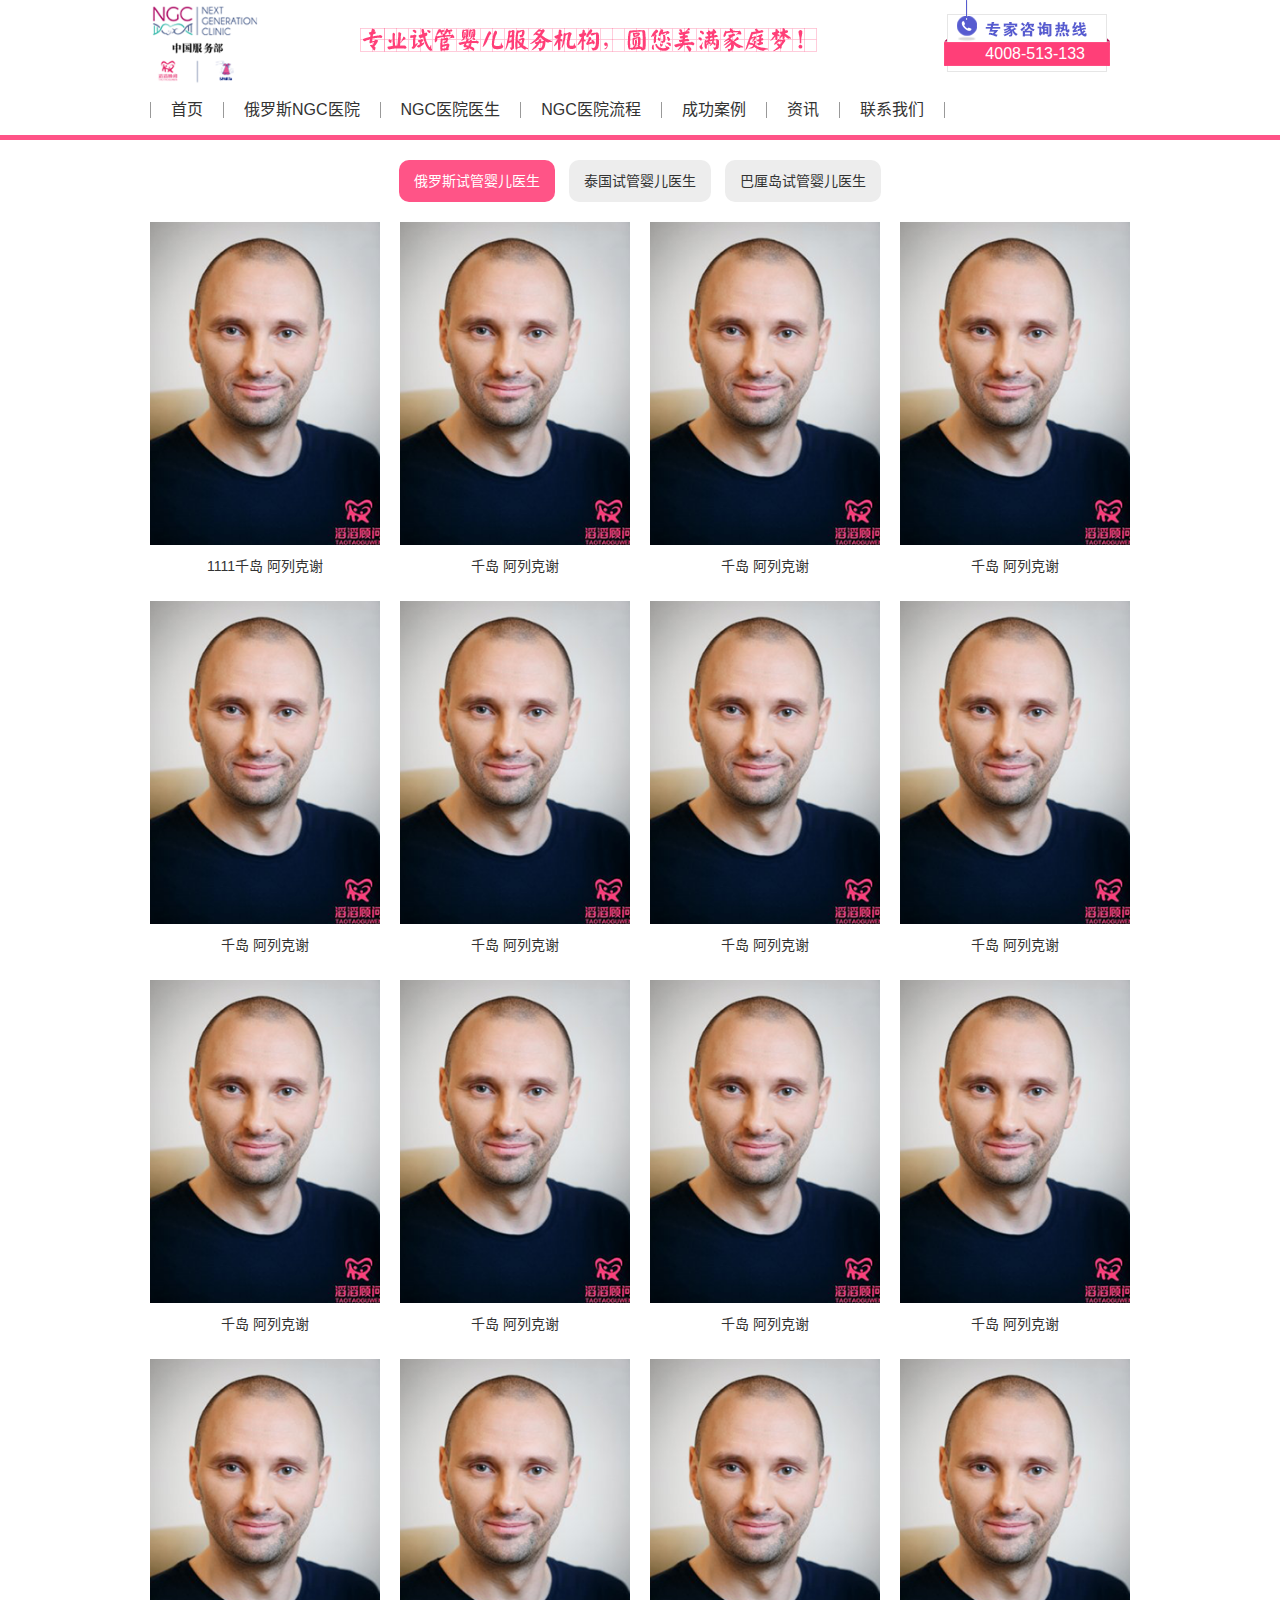
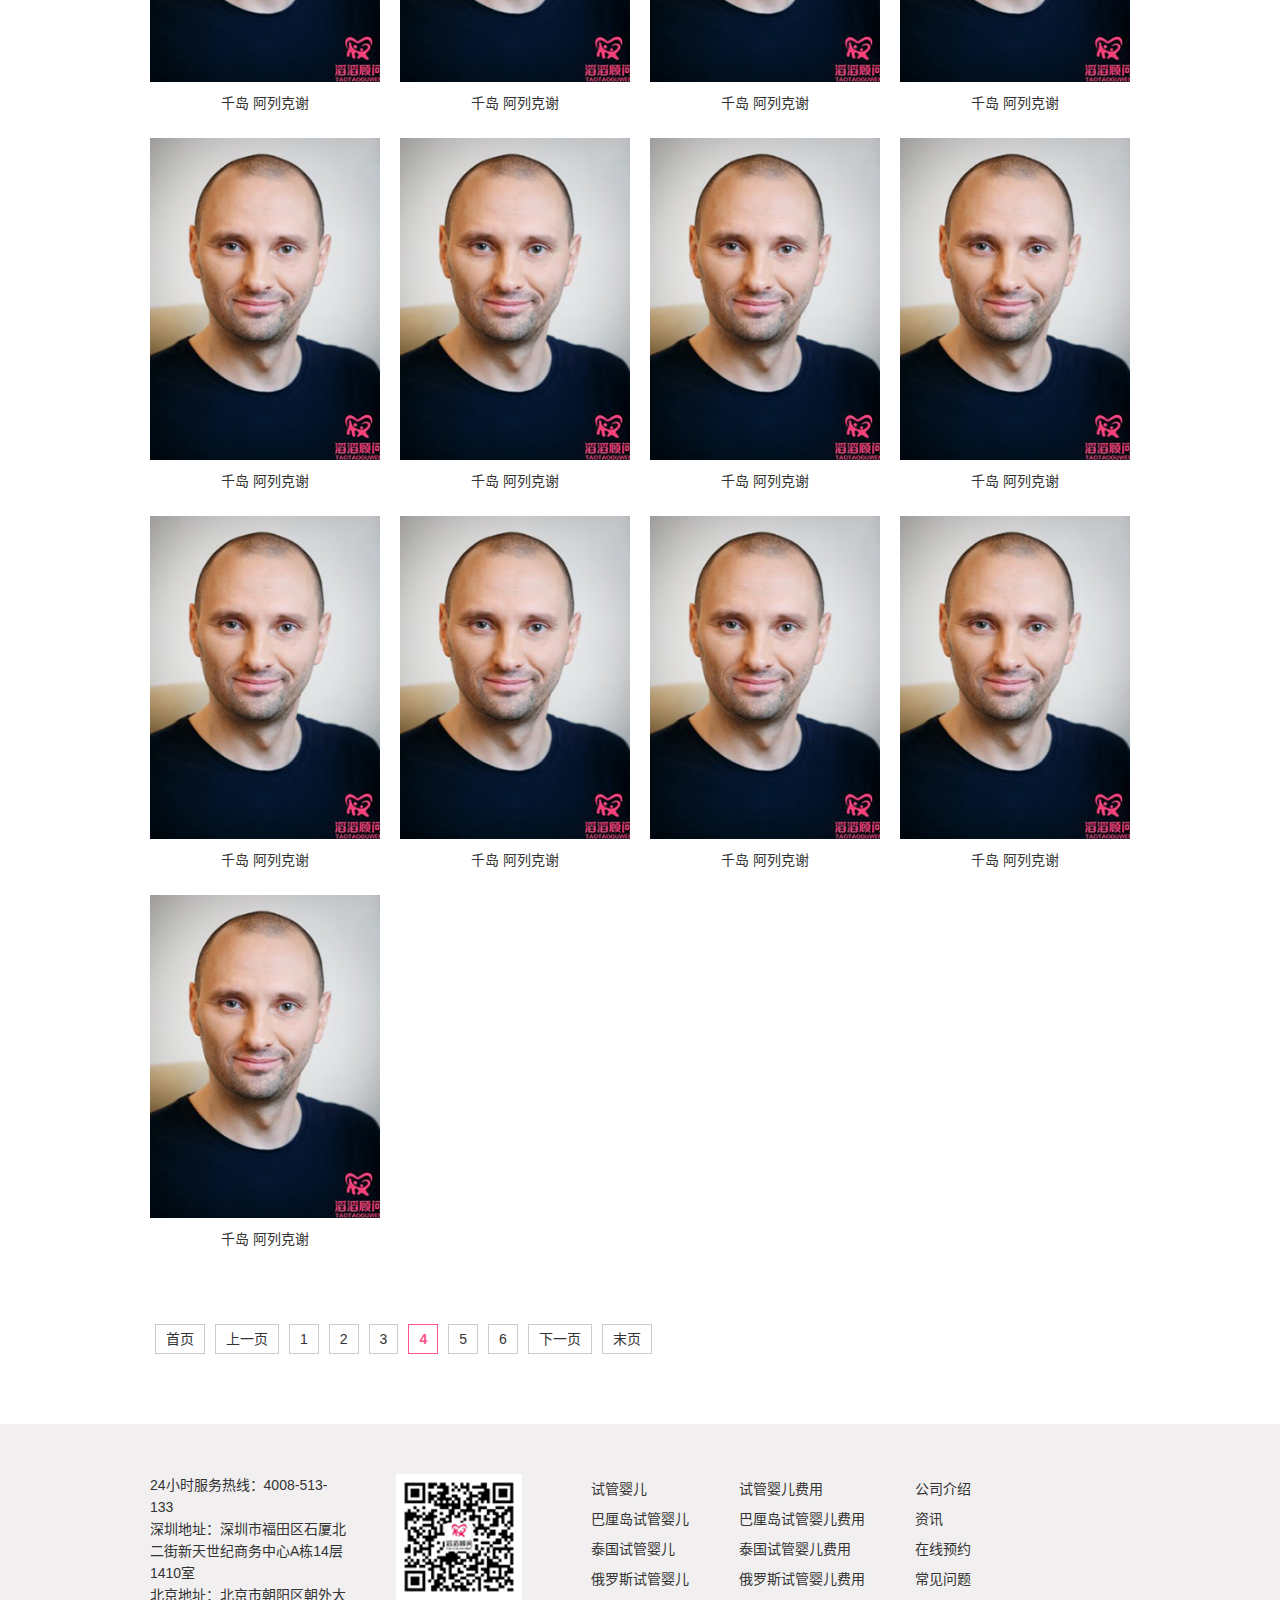
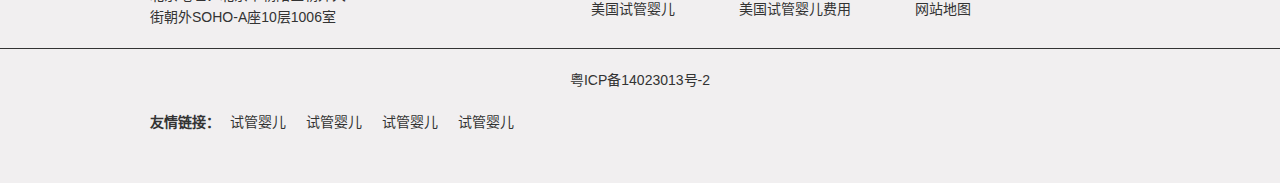
<file: doctor.html>
<!DOCTYPE html>
<html lang="zh-CN">
    <head>
        <meta charset="utf-8">
        <title>滔滔顾问</title>
        <meta name="keywords" content="">
        <meta name="description" content="">
        <meta name="renderer" content="webkit">
        <link rel="shortcut icon" href="favicon.ico">
        <link rel="stylesheet" href="/css/style.css">
        <link rel="stylesheet" href="/css/swiper.min.css">
        <script src="/js/jquery.min.js"></script>
        <script src="/js/swiper.min.js"></script>
        <script src="/js/main.js"></script>
    </head>
    <body>
        <!-- head -->
        <header class="header white">
            <div class="top cl w980 pr">
                <div class="logo fl">
                    <a href="/"><img src="/images/logo.png" width="110" height="85" alt=""></a>
                </div>
                <div class="slogan pa">
                    <img src="/images/top_01.png" alt="海外第三代试管婴儿服务机构">
                </div>
                <div class="service fr pa">
                    <span>4008-513-133</span>
                </div>
            </div>
            <nav class="nav w980">
                <ul class="cl">
                    <li><a href="/">首页</a></li>
                    <li><a href="hospital.html">俄罗斯NGC医院</a></li>
                    <li><a href="doctor.html">NGC医院医生</a></li>
                    <li><a href="process.html">NGC医院流程</a></li>
                    <li><a href="case.html">成功案例</a></li>
                    <li><a href="news.html">资讯</a></li>
                    <li><a href="contactus.html">联系我们</a></li>
                </ul>
            </nav>
        </header>
        <main class="main white">
            <div class="w980 doctor">
                <div class="tab mb20">
                    <span class="on">俄罗斯试管婴儿医生</span>
                    <span>泰国试管婴儿医生</span>
                    <span>巴厘岛试管婴儿医生</span>
                </div>
                <div class="items">
                    <div class="item on">
                        <ul class="list cl">
                            <li><a href=""><img src="/images/doctor.png" alt=""><span>1111千岛  阿列克谢</span></a></li>
                            <li><a href=""><img src="/images/doctor.png" alt=""><span>千岛  阿列克谢</span></a></li>
                            <li><a href=""><img src="/images/doctor.png" alt=""><span>千岛  阿列克谢</span></a></li>
                            <li><a href=""><img src="/images/doctor.png" alt=""><span>千岛  阿列克谢</span></a></li>
                            <li><a href=""><img src="/images/doctor.png" alt=""><span>千岛  阿列克谢</span></a></li>
                            <li><a href=""><img src="/images/doctor.png" alt=""><span>千岛  阿列克谢</span></a></li>
                            <li><a href=""><img src="/images/doctor.png" alt=""><span>千岛  阿列克谢</span></a></li>
                            <li><a href=""><img src="/images/doctor.png" alt=""><span>千岛  阿列克谢</span></a></li>
                            <li><a href=""><img src="/images/doctor.png" alt=""><span>千岛  阿列克谢</span></a></li>
                            <li><a href=""><img src="/images/doctor.png" alt=""><span>千岛  阿列克谢</span></a></li>
                            <li><a href=""><img src="/images/doctor.png" alt=""><span>千岛  阿列克谢</span></a></li>
                            <li><a href=""><img src="/images/doctor.png" alt=""><span>千岛  阿列克谢</span></a></li>
                            <li><a href=""><img src="/images/doctor.png" alt=""><span>千岛  阿列克谢</span></a></li>
                            <li><a href=""><img src="/images/doctor.png" alt=""><span>千岛  阿列克谢</span></a></li>
                            <li><a href=""><img src="/images/doctor.png" alt=""><span>千岛  阿列克谢</span></a></li>
                            <li><a href=""><img src="/images/doctor.png" alt=""><span>千岛  阿列克谢</span></a></li>
                            <li><a href=""><img src="/images/doctor.png" alt=""><span>千岛  阿列克谢</span></a></li>
                            <li><a href=""><img src="/images/doctor.png" alt=""><span>千岛  阿列克谢</span></a></li>
                            <li><a href=""><img src="/images/doctor.png" alt=""><span>千岛  阿列克谢</span></a></li>
                            <li><a href=""><img src="/images/doctor.png" alt=""><span>千岛  阿列克谢</span></a></li>
                            <li><a href=""><img src="/images/doctor.png" alt=""><span>千岛  阿列克谢</span></a></li>
                            <li><a href=""><img src="/images/doctor.png" alt=""><span>千岛  阿列克谢</span></a></li>
                            <li><a href=""><img src="/images/doctor.png" alt=""><span>千岛  阿列克谢</span></a></li>
                            <li><a href=""><img src="/images/doctor.png" alt=""><span>千岛  阿列克谢</span></a></li>
                            <li><a href=""><img src="/images/doctor.png" alt=""><span>千岛  阿列克谢</span></a></li>
                        </ul>
                        <div class="pages">
                            <ul class="cl">
                                <li><a href="">首页</a></li>
                                <li><a href="">上一页</a></li>
                                <li><a href="">1</a></li>
                                <li><a href="">2</a></li>
                                <li><a href="">3</a></li>
                                <li class="on"><b>4</b></li>
                                <li><a href="">5</a></li>
                                <li><a href="">6</a></li>
                                <li><a href="">下一页</a></li>
                                <li><a href="">末页</a></li>
                            </ul>
                        </div>
                    </div>
                    <div class="item">
                        <ul class="list cl">
                            <li><a href=""><img src="/images/doctor.png" alt=""><span>22222千岛  阿列克谢</span></a></li>
                            <li><a href=""><img src="/images/doctor.png" alt=""><span>千岛  阿列克谢</span></a></li>
                            <li><a href=""><img src="/images/doctor.png" alt=""><span>千岛  阿列克谢</span></a></li>
                            <li><a href=""><img src="/images/doctor.png" alt=""><span>千岛  阿列克谢</span></a></li>
                            <li><a href=""><img src="/images/doctor.png" alt=""><span>千岛  阿列克谢</span></a></li>
                            <li><a href=""><img src="/images/doctor.png" alt=""><span>千岛  阿列克谢</span></a></li>
                            <li><a href=""><img src="/images/doctor.png" alt=""><span>千岛  阿列克谢</span></a></li>
                            <li><a href=""><img src="/images/doctor.png" alt=""><span>千岛  阿列克谢</span></a></li>
                            <li><a href=""><img src="/images/doctor.png" alt=""><span>千岛  阿列克谢</span></a></li>
                            <li><a href=""><img src="/images/doctor.png" alt=""><span>千岛  阿列克谢</span></a></li>
                            <li><a href=""><img src="/images/doctor.png" alt=""><span>千岛  阿列克谢</span></a></li>
                            <li><a href=""><img src="/images/doctor.png" alt=""><span>千岛  阿列克谢</span></a></li>
                            <li><a href=""><img src="/images/doctor.png" alt=""><span>千岛  阿列克谢</span></a></li>
                            <li><a href=""><img src="/images/doctor.png" alt=""><span>千岛  阿列克谢</span></a></li>
                            <li><a href=""><img src="/images/doctor.png" alt=""><span>千岛  阿列克谢</span></a></li>
                            <li><a href=""><img src="/images/doctor.png" alt=""><span>千岛  阿列克谢</span></a></li>
                            <li><a href=""><img src="/images/doctor.png" alt=""><span>千岛  阿列克谢</span></a></li>
                            <li><a href=""><img src="/images/doctor.png" alt=""><span>千岛  阿列克谢</span></a></li>
                            <li><a href=""><img src="/images/doctor.png" alt=""><span>千岛  阿列克谢</span></a></li>
                            <li><a href=""><img src="/images/doctor.png" alt=""><span>千岛  阿列克谢</span></a></li>
                            <li><a href=""><img src="/images/doctor.png" alt=""><span>千岛  阿列克谢</span></a></li>
                            <li><a href=""><img src="/images/doctor.png" alt=""><span>千岛  阿列克谢</span></a></li>
                            <li><a href=""><img src="/images/doctor.png" alt=""><span>千岛  阿列克谢</span></a></li>
                            <li><a href=""><img src="/images/doctor.png" alt=""><span>千岛  阿列克谢</span></a></li>
                        </ul>
                        <div class="pages">
                            <ul class="cl">
                                <li><a href="">首页</a></li>
                                <li><a href="">上一页</a></li>
                                <li><a href="">1</a></li>
                                <li><a href="">2</a></li>
                                <li><a href="">3</a></li>
                                <li class="on"><b>4</b></li>
                                <li><a href="">5</a></li>
                                <li><a href="">6</a></li>
                                <li><a href="">下一页</a></li>
                                <li><a href="">末页</a></li>
                            </ul>
                        </div>
                    </div>
                    <div class="item">
                        <ul class="list cl">
                            <li><a href=""><img src="/images/doctor.png" alt=""><span>33333千岛  阿列克谢</span></a></li>
                            <li><a href=""><img src="/images/doctor.png" alt=""><span>千岛  阿列克谢</span></a></li>
                            <li><a href=""><img src="/images/doctor.png" alt=""><span>千岛  阿列克谢</span></a></li>
                            <li><a href=""><img src="/images/doctor.png" alt=""><span>千岛  阿列克谢</span></a></li>
                            <li><a href=""><img src="/images/doctor.png" alt=""><span>千岛  阿列克谢</span></a></li>
                            <li><a href=""><img src="/images/doctor.png" alt=""><span>千岛  阿列克谢</span></a></li>
                            <li><a href=""><img src="/images/doctor.png" alt=""><span>千岛  阿列克谢</span></a></li>
                            <li><a href=""><img src="/images/doctor.png" alt=""><span>千岛  阿列克谢</span></a></li>
                            <li><a href=""><img src="/images/doctor.png" alt=""><span>千岛  阿列克谢</span></a></li>
                            <li><a href=""><img src="/images/doctor.png" alt=""><span>千岛  阿列克谢</span></a></li>
                            <li><a href=""><img src="/images/doctor.png" alt=""><span>千岛  阿列克谢</span></a></li>
                            <li><a href=""><img src="/images/doctor.png" alt=""><span>千岛  阿列克谢</span></a></li>
                            <li><a href=""><img src="/images/doctor.png" alt=""><span>千岛  阿列克谢</span></a></li>
                            <li><a href=""><img src="/images/doctor.png" alt=""><span>千岛  阿列克谢</span></a></li>
                            <li><a href=""><img src="/images/doctor.png" alt=""><span>千岛  阿列克谢</span></a></li>
                            <li><a href=""><img src="/images/doctor.png" alt=""><span>千岛  阿列克谢</span></a></li>
                            <li><a href=""><img src="/images/doctor.png" alt=""><span>千岛  阿列克谢</span></a></li>
                            <li><a href=""><img src="/images/doctor.png" alt=""><span>千岛  阿列克谢</span></a></li>
                            <li><a href=""><img src="/images/doctor.png" alt=""><span>千岛  阿列克谢</span></a></li>
                            <li><a href=""><img src="/images/doctor.png" alt=""><span>千岛  阿列克谢</span></a></li>
                            <li><a href=""><img src="/images/doctor.png" alt=""><span>千岛  阿列克谢</span></a></li>
                            <li><a href=""><img src="/images/doctor.png" alt=""><span>千岛  阿列克谢</span></a></li>
                            <li><a href=""><img src="/images/doctor.png" alt=""><span>千岛  阿列克谢</span></a></li>
                        </ul>
                        <div class="pages">
                            <ul class="cl">
                                <li><a href="">首页</a></li>
                                <li><a href="">上一页</a></li>
                                <li><a href="">1</a></li>
                                <li><a href="">2</a></li>
                                <li><a href="">3</a></li>
                                <li class="on"><b>4</b></li>
                                <li><a href="">5</a></li>
                                <li><a href="">6</a></li>
                                <li><a href="">下一页</a></li>
                                <li><a href="">末页</a></li>
                            </ul>
                        </div>
                    </div>

                </div>
            </div>
        </main>
        <!-- foot -->
        <footer class="footer">
            <div class="top">
                <div class="w980 cl">
                    <div class="service fl">
                        <p>24小时服务热线：4008-513-133</p>
                        <p>深圳地址：深圳市福田区石厦北二街新天世纪商务中心A栋14层1410室</p>
                        <p>北京地址：北京市朝阳区朝外大街朝外SOHO-A座10层1006室 </p>
                    </div>
                    <div class="os fl">
                        <img src="/images/wx.png" alt="">
                    </div>
                    <div class="botNav fr">
                        <dl>
                            <dt><a href="">试管婴儿</a></dt>
                            <dd><a href="">巴厘岛试管婴儿</a></dd>
                            <dd><a href="">泰国试管婴儿</a></dd>
                            <dd><a href="">俄罗斯试管婴儿</a></dd>
                            <dd><a href="">美国试管婴儿</a></dd>
                        </dl>
                        <dl>
                            <dt><a href="">试管婴儿费用</a></dt>
                            <dd><a href="">巴厘岛试管婴儿费用</a></dd>
                            <dd><a href="">泰国试管婴儿费用</a></dd>
                            <dd><a href="">俄罗斯试管婴儿费用</a></dd>
                            <dd><a href="">美国试管婴儿费用</a></dd>
                        </dl>
                        <dl>
                            <dt><a href="">公司介绍</a></dt>
                            <dd><a href="">资讯</a></dd>
                            <dd><a href="">在线预约</a></dd>
                            <dd><a href="">常见问题</a></dd>
                            <dd><a href="">网站地图</a></dd>
                        </dl>
                    </div>
                </div>
            </div>
            <div class="bot">
                <div class="w980">
                    <p>粤ICP备14023013号-2</p>
                    <ul class="cl">
                        <li><b>友情链接：</b></li>
                        <li><a href="">试管婴儿</a></li>
                        <li><a href="">试管婴儿</a></li>
                        <li><a href="">试管婴儿</a></li>
                        <li><a href="">试管婴儿</a></li>
                    </ul>
                </div>
            </div>
        </footer>
    </body>
</html>
</file>
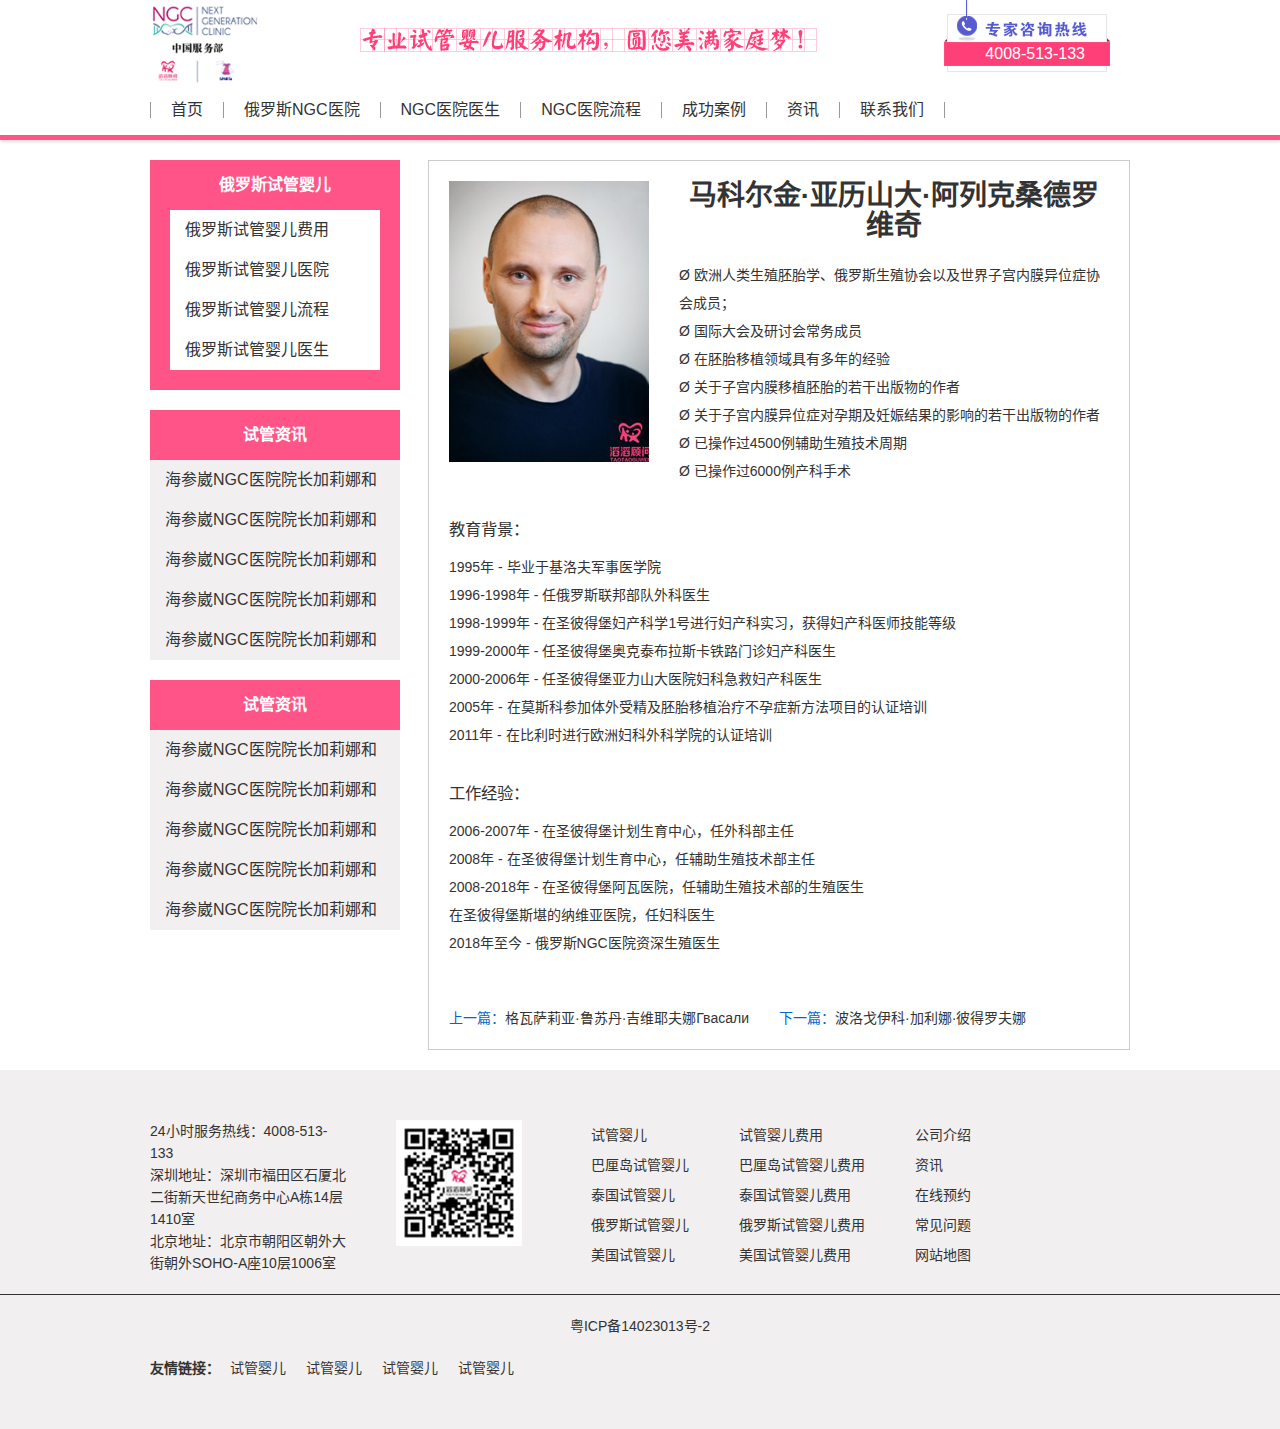
<file: doctor_details.html>
<!DOCTYPE html>
<html lang="zh-CN">
    <head>
        <meta charset="utf-8">
        <title>医生详情页</title>
        <meta name="keywords" content="">
        <meta name="description" content="">
        <meta name="renderer" content="webkit">
        <link rel="shortcut icon" href="favicon.ico">
        <link rel="stylesheet" href="/css/style.css">
        <link rel="stylesheet" href="/css/swiper.min.css">
        <script src="/js/jquery.min.js"></script>
        <script src="/js/swiper.min.js"></script>
        <script src="/js/main.js"></script>
    </head>
    <body>
        <!-- head -->
        <header class="header white">
            <div class="top cl w980 pr">
                <div class="logo fl">
                    <a href="/"><img src="/images/logo.png" width="110" height="85" alt=""></a>
                </div>
                <div class="slogan pa">
                    <img src="/images/top_01.png" alt="海外第三代试管婴儿服务机构">
                </div>
                <div class="service fr pa">
                    <span>4008-513-133</span>
                </div>
            </div>
            <nav class="nav w980">
                <ul class="cl">
                    <li><a href="/">首页</a></li>
                    <li><a href="hospital.html">俄罗斯NGC医院</a></li>
                    <li><a href="doctor.html">NGC医院医生</a></li>
                    <li><a href="process.html">NGC医院流程</a></li>
                    <li><a href="case.html">成功案例</a></li>
                    <li><a href="news.html">资讯</a></li>
                    <li><a href="contactus.html">联系我们</a></li>
                </ul>
            </nav>
        </header>
        <main class="main">
            <div class="w980 cl">
                <aside class="left fl">
                    <div class="column bgcr plrb20">
                        <h2>俄罗斯试管婴儿</h2>
                        <ul>
                            <li><a href="">俄罗斯试管婴儿费用</a></li>
                            <li><a href="">俄罗斯试管婴儿医院</a></li>
                            <li><a href="">俄罗斯试管婴儿流程</a></li>
                            <li><a href="">俄罗斯试管婴儿医生</a></li>
                        </ul>
                    </div>
                    <div class="column">
                        <h2>试管资讯</h2>
                        <ul class="bgch">
                            <li><a href="">海参崴NGC医院院长加莉娜和</a></li>
                            <li><a href="">海参崴NGC医院院长加莉娜和</a></li>
                            <li><a href="">海参崴NGC医院院长加莉娜和</a></li>
                            <li><a href="">海参崴NGC医院院长加莉娜和</a></li>
                            <li><a href="">海参崴NGC医院院长加莉娜和</a></li>
                        </ul>
                    </div>
                    <div class="column">
                        <h2>试管资讯</h2>
                        <ul class="bgch">
                            <li><a href="">海参崴NGC医院院长加莉娜和</a></li>
                            <li><a href="">海参崴NGC医院院长加莉娜和</a></li>
                            <li><a href="">海参崴NGC医院院长加莉娜和</a></li>
                            <li><a href="">海参崴NGC医院院长加莉娜和</a></li>
                            <li><a href="">海参崴NGC医院院长加莉娜和</a></li>
                        </ul>
                    </div>
                </aside>
                <article class="right border fr white">
                    <div class="doctor">
                        <div class="head mb20 cl">
                            <img src="/images/doctor.png" alt="">
                            <div class="txt">
                                <h1>马科尔金·亚历山大·阿列克桑德罗维奇</h1>
                                <div class="info">
                                    <p>Ø 欧洲人类生殖胚胎学、俄罗斯生殖协会以及世界子宫内膜异位症协会成员；</p>
                                    <p>Ø 国际大会及研讨会常务成员</p>
                                    <p>Ø 在胚胎移植领域具有多年的经验</p>
                                    <p>Ø 关于子宫内膜移植胚胎的若干出版物的作者</p>
                                    <p>Ø 关于子宫内膜异位症对孕期及妊娠结果的影响的若干出版物的作者</p>
                                    <p>Ø 已操作过4500例辅助生殖技术周期</p>
                                    <p>Ø 已操作过6000例产科手术</p>
                                </div>
                            </div>
                        </div>
                        <div class="body mb50">
                            <h3>教育背景：</h3>
                            <p> 1995年 - 毕业于基洛夫军事医学院</p>
                            <p>1996-1998年 - 任俄罗斯联邦部队外科医生</p>
                            <p>1998-1999年 - 在圣彼得堡妇产科学1号进行妇产科实习，获得妇产科医师技能等级</p>
                            <p>1999-2000年 - 任圣彼得堡奥克泰布拉斯卡铁路门诊妇产科医生</p>
                            <p>2000-2006年 - 任圣彼得堡亚力山大医院妇科急救妇产科医生</p>
                            <p>2005年 - 在莫斯科参加体外受精及胚胎移植治疗不孕症新方法项目的认证培训</p>
                            <p>2011年 - 在比利时进行欧洲妇科外科学院的认证培训</p>
                            <p></p>
                            <h3>工作经验：</h3>
                            <p>2006-2007年 - 在圣彼得堡计划生育中心，任外科部主任</p>
                            <p>2008年 - 在圣彼得堡计划生育中心，任辅助生殖技术部主任</p>
                            <p>2008-2018年 - 在圣彼得堡阿瓦医院，任辅助生殖技术部的生殖医生</p>
                            <p>在圣彼得堡斯堪的纳维亚医院，任妇科医生</p>
                            <p>2018年至今 - 俄罗斯NGC医院资深生殖医生</p>
                        </div>
                        <div class="related">
                            <p><span>上一篇：</span><a href="">格瓦萨莉亚·鲁苏丹·吉维耶夫娜Гвасали</a></p>
                            <p><span>下一篇：</span><a href="">波洛戈伊科·加利娜·彼得罗夫娜</a></p>
                        </div>
                    </div>
                </article>
            </div>
        </main>
        <!-- foot -->
        <footer class="footer">
            <div class="top">
                <div class="w980 cl">
                    <div class="service fl">
                        <p>24小时服务热线：4008-513-133</p>
                        <p>深圳地址：深圳市福田区石厦北二街新天世纪商务中心A栋14层1410室</p>
                        <p>北京地址：北京市朝阳区朝外大街朝外SOHO-A座10层1006室 </p>
                    </div>
                    <div class="os fl">
                        <img src="/images/wx.png" alt="">
                    </div>
                    <div class="botNav fr">
                        <dl>
                            <dt><a href="">试管婴儿</a></dt>
                            <dd><a href="">巴厘岛试管婴儿</a></dd>
                            <dd><a href="">泰国试管婴儿</a></dd>
                            <dd><a href="">俄罗斯试管婴儿</a></dd>
                            <dd><a href="">美国试管婴儿</a></dd>
                        </dl>
                        <dl>
                            <dt><a href="">试管婴儿费用</a></dt>
                            <dd><a href="">巴厘岛试管婴儿费用</a></dd>
                            <dd><a href="">泰国试管婴儿费用</a></dd>
                            <dd><a href="">俄罗斯试管婴儿费用</a></dd>
                            <dd><a href="">美国试管婴儿费用</a></dd>
                        </dl>
                        <dl>
                            <dt><a href="">公司介绍</a></dt>
                            <dd><a href="">资讯</a></dd>
                            <dd><a href="">在线预约</a></dd>
                            <dd><a href="">常见问题</a></dd>
                            <dd><a href="">网站地图</a></dd>
                        </dl>
                    </div>
                </div>
            </div>
            <div class="bot">
                <div class="w980">
                    <p>粤ICP备14023013号-2</p>
                    <ul class="cl">
                        <li><b>友情链接：</b></li>
                        <li><a href="">试管婴儿</a></li>
                        <li><a href="">试管婴儿</a></li>
                        <li><a href="">试管婴儿</a></li>
                        <li><a href="">试管婴儿</a></li>
                    </ul>
                </div>
            </div>
        </footer>
    </body>
</html>
</file>
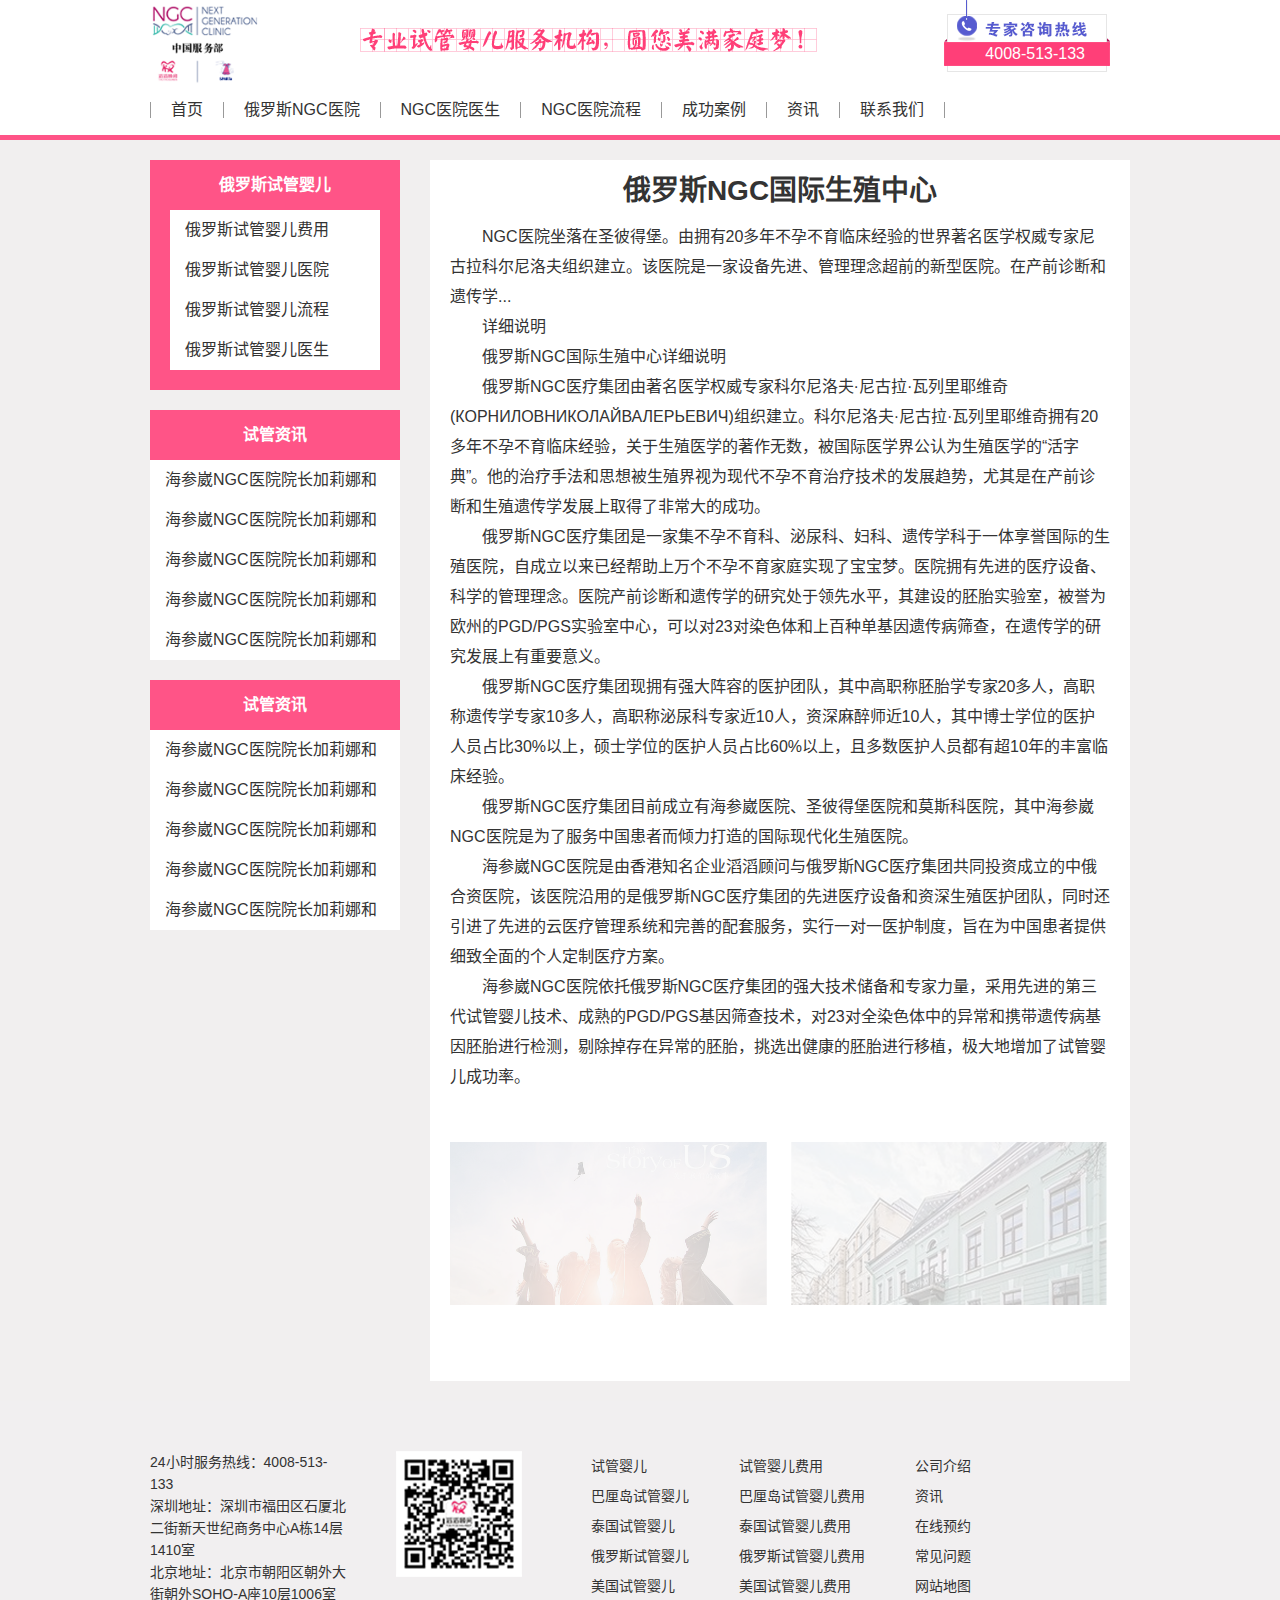
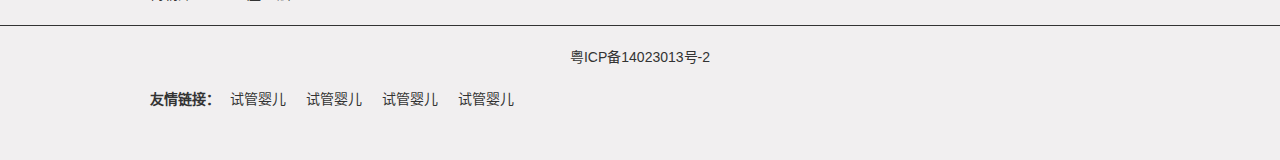
<file: hospital.html>
<!DOCTYPE html>
<html lang="zh-CN">
    <head>
        <meta charset="utf-8">
        <title>滔滔顾问</title>
        <meta name="keywords" content="">
        <meta name="description" content="">
        <meta name="renderer" content="webkit">
        <link rel="shortcut icon" href="favicon.ico">
        <link rel="stylesheet" href="/css/style.css">
        <link rel="stylesheet" href="/css/swiper.min.css">
        <script src="/js/jquery.min.js"></script>
        <script src="/js/swiper.min.js"></script>
        <script src="/js/main.js"></script>
    </head>
    <body>
        <!-- head -->
        <header class="header white">
            <div class="top cl w980 pr">
                <div class="logo fl">
                    <a href="/"><img src="/images/logo.png" width="110" height="85" alt=""></a>
                </div>
                <div class="slogan pa">
                    <img src="/images/top_01.png" alt="海外第三代试管婴儿服务机构">
                </div>
                <div class="service fr pa">
                    <span>4008-513-133</span>
                </div>
            </div>
            <nav class="nav w980">
                <ul class="cl">
                    <li><a href="/">首页</a></li>
                    <li><a href="hospital.html">俄罗斯NGC医院</a></li>
                    <li><a href="doctor.html">NGC医院医生</a></li>
                    <li><a href="process.html">NGC医院流程</a></li>
                    <li><a href="case.html">成功案例</a></li>
                    <li><a href="news.html">资讯</a></li>
                    <li><a href="contactus.html">联系我们</a></li>
                </ul>
            </nav>
        </header>
        <main class="main bgch">
            <div class="w980 cl">
                <aside class="left fl">
                    <div class="column bgcr plrb20">
                        <h2>俄罗斯试管婴儿</h2>
                        <ul>
                            <li><a href="">俄罗斯试管婴儿费用</a></li>
                            <li><a href="">俄罗斯试管婴儿医院</a></li>
                            <li><a href="">俄罗斯试管婴儿流程</a></li>
                            <li><a href="">俄罗斯试管婴儿医生</a></li>
                        </ul>
                    </div>
                    <div class="column white">
                        <h2>试管资讯</h2>
                        <ul>
                            <li><a href="">海参崴NGC医院院长加莉娜和</a></li>
                            <li><a href="">海参崴NGC医院院长加莉娜和</a></li>
                            <li><a href="">海参崴NGC医院院长加莉娜和</a></li>
                            <li><a href="">海参崴NGC医院院长加莉娜和</a></li>
                            <li><a href="">海参崴NGC医院院长加莉娜和</a></li>
                        </ul>
                    </div>
                    <div class="column white">
                        <h2>试管资讯</h2>
                        <ul>
                            <li><a href="">海参崴NGC医院院长加莉娜和</a></li>
                            <li><a href="">海参崴NGC医院院长加莉娜和</a></li>
                            <li><a href="">海参崴NGC医院院长加莉娜和</a></li>
                            <li><a href="">海参崴NGC医院院长加莉娜和</a></li>
                            <li><a href="">海参崴NGC医院院长加莉娜和</a></li>
                        </ul>
                    </div>
                </aside>
                <article class="right fr white">
                    <h1>俄罗斯NGC国际生殖中心</h1>
                    <div class="cont">
                        <p>NGC医院坐落在圣彼得堡。由拥有20多年不孕不育临床经验的世界著名医学权威专家尼古拉科尔尼洛夫组织建立。该医院是一家设备先进、管理理念超前的新型医院。在产前诊断和遗传学...</p>
                        <p>详细说明</p>
                        <p>俄罗斯NGC国际生殖中心详细说明</p>
                        <p>俄罗斯NGC医疗集团由著名医学权威专家科尔尼洛夫·尼古拉·瓦列里耶维奇(КОРНИЛОВНИКОЛАЙВАЛЕРЬЕВИЧ)组织建立。科尔尼洛夫·尼古拉·瓦列里耶维奇拥有20多年不孕不育临床经验，关于生殖医学的著作无数，被国际医学界公认为生殖医学的“活字典”。他的治疗手法和思想被生殖界视为现代不孕不育治疗技术的发展趋势，尤其是在产前诊断和生殖遗传学发展上取得了非常大的成功。</p>
                        <p>俄罗斯NGC医疗集团是一家集不孕不育科、泌尿科、妇科、遗传学科于一体享誉国际的生殖医院，自成立以来已经帮助上万个不孕不育家庭实现了宝宝梦。医院拥有先进的医疗设备、科学的管理理念。医院产前诊断和遗传学的研究处于领先水平，其建设的胚胎实验室，被誉为欧州的PGD/PGS实验室中心，可以对23对染色体和上百种单基因遗传病筛查，在遗传学的研究发展上有重要意义。</p>
                        <p>俄罗斯NGC医疗集团现拥有强大阵容的医护团队，其中高职称胚胎学专家20多人，高职称遗传学专家10多人，高职称泌尿科专家近10人，资深麻醉师近10人，其中博士学位的医护人员占比30%以上，硕士学位的医护人员占比60%以上，且多数医护人员都有超10年的丰富临床经验。</p>
                        <p>俄罗斯NGC医疗集团目前成立有海参崴医院、圣彼得堡医院和莫斯科医院，其中海参崴NGC医院是为了服务中国患者而倾力打造的国际现代化生殖医院。</p>
                        <p>海参崴NGC医院是由香港知名企业滔滔顾问与俄罗斯NGC医疗集团共同投资成立的中俄合资医院，该医院沿用的是俄罗斯NGC医疗集团的先进医疗设备和资深生殖医护团队，同时还引进了先进的云医疗管理系统和完善的配套服务，实行一对一医护制度，旨在为中国患者提供细致全面的个人定制医疗方案。</p>
                        <p>海参崴NGC医院依托俄罗斯NGC医疗集团的强大技术储备和专家力量，采用先进的第三代试管婴儿技术、成熟的PGD/PGS基因筛查技术，对23对全染色体中的异常和携带遗传病基因胚胎进行检测，剔除掉存在异常的胚胎，挑选出健康的胚胎进行移植，极大地增加了试管婴儿成功率。</p>
                        <div class="imgs">
                            <img src="/images/item1.png" alt="">
                            <img src="/images/item2.png" alt="">
                        </div>
                    </div>
                </article>
            </div>
        </main>
        <!-- foot -->
        <footer class="footer">
            <div class="top">
                <div class="w980 cl">
                    <div class="service fl">
                        <p>24小时服务热线：4008-513-133</p>
                        <p>深圳地址：深圳市福田区石厦北二街新天世纪商务中心A栋14层1410室</p>
                        <p>北京地址：北京市朝阳区朝外大街朝外SOHO-A座10层1006室 </p>
                    </div>
                    <div class="os fl">
                        <img src="/images/wx.png" alt="">
                    </div>
                    <div class="botNav fr">
                        <dl>
                            <dt><a href="">试管婴儿</a></dt>
                            <dd><a href="">巴厘岛试管婴儿</a></dd>
                            <dd><a href="">泰国试管婴儿</a></dd>
                            <dd><a href="">俄罗斯试管婴儿</a></dd>
                            <dd><a href="">美国试管婴儿</a></dd>
                        </dl>
                        <dl>
                            <dt><a href="">试管婴儿费用</a></dt>
                            <dd><a href="">巴厘岛试管婴儿费用</a></dd>
                            <dd><a href="">泰国试管婴儿费用</a></dd>
                            <dd><a href="">俄罗斯试管婴儿费用</a></dd>
                            <dd><a href="">美国试管婴儿费用</a></dd>
                        </dl>
                        <dl>
                            <dt><a href="">公司介绍</a></dt>
                            <dd><a href="">资讯</a></dd>
                            <dd><a href="">在线预约</a></dd>
                            <dd><a href="">常见问题</a></dd>
                            <dd><a href="">网站地图</a></dd>
                        </dl>
                    </div>
                </div>
            </div>
            <div class="bot">
                <div class="w980">
                    <p>粤ICP备14023013号-2</p>
                    <ul class="cl">
                        <li><b>友情链接：</b></li>
                        <li><a href="">试管婴儿</a></li>
                        <li><a href="">试管婴儿</a></li>
                        <li><a href="">试管婴儿</a></li>
                        <li><a href="">试管婴儿</a></li>
                    </ul>
                </div>
            </div>
        </footer>
    </body>
</html>
</file>
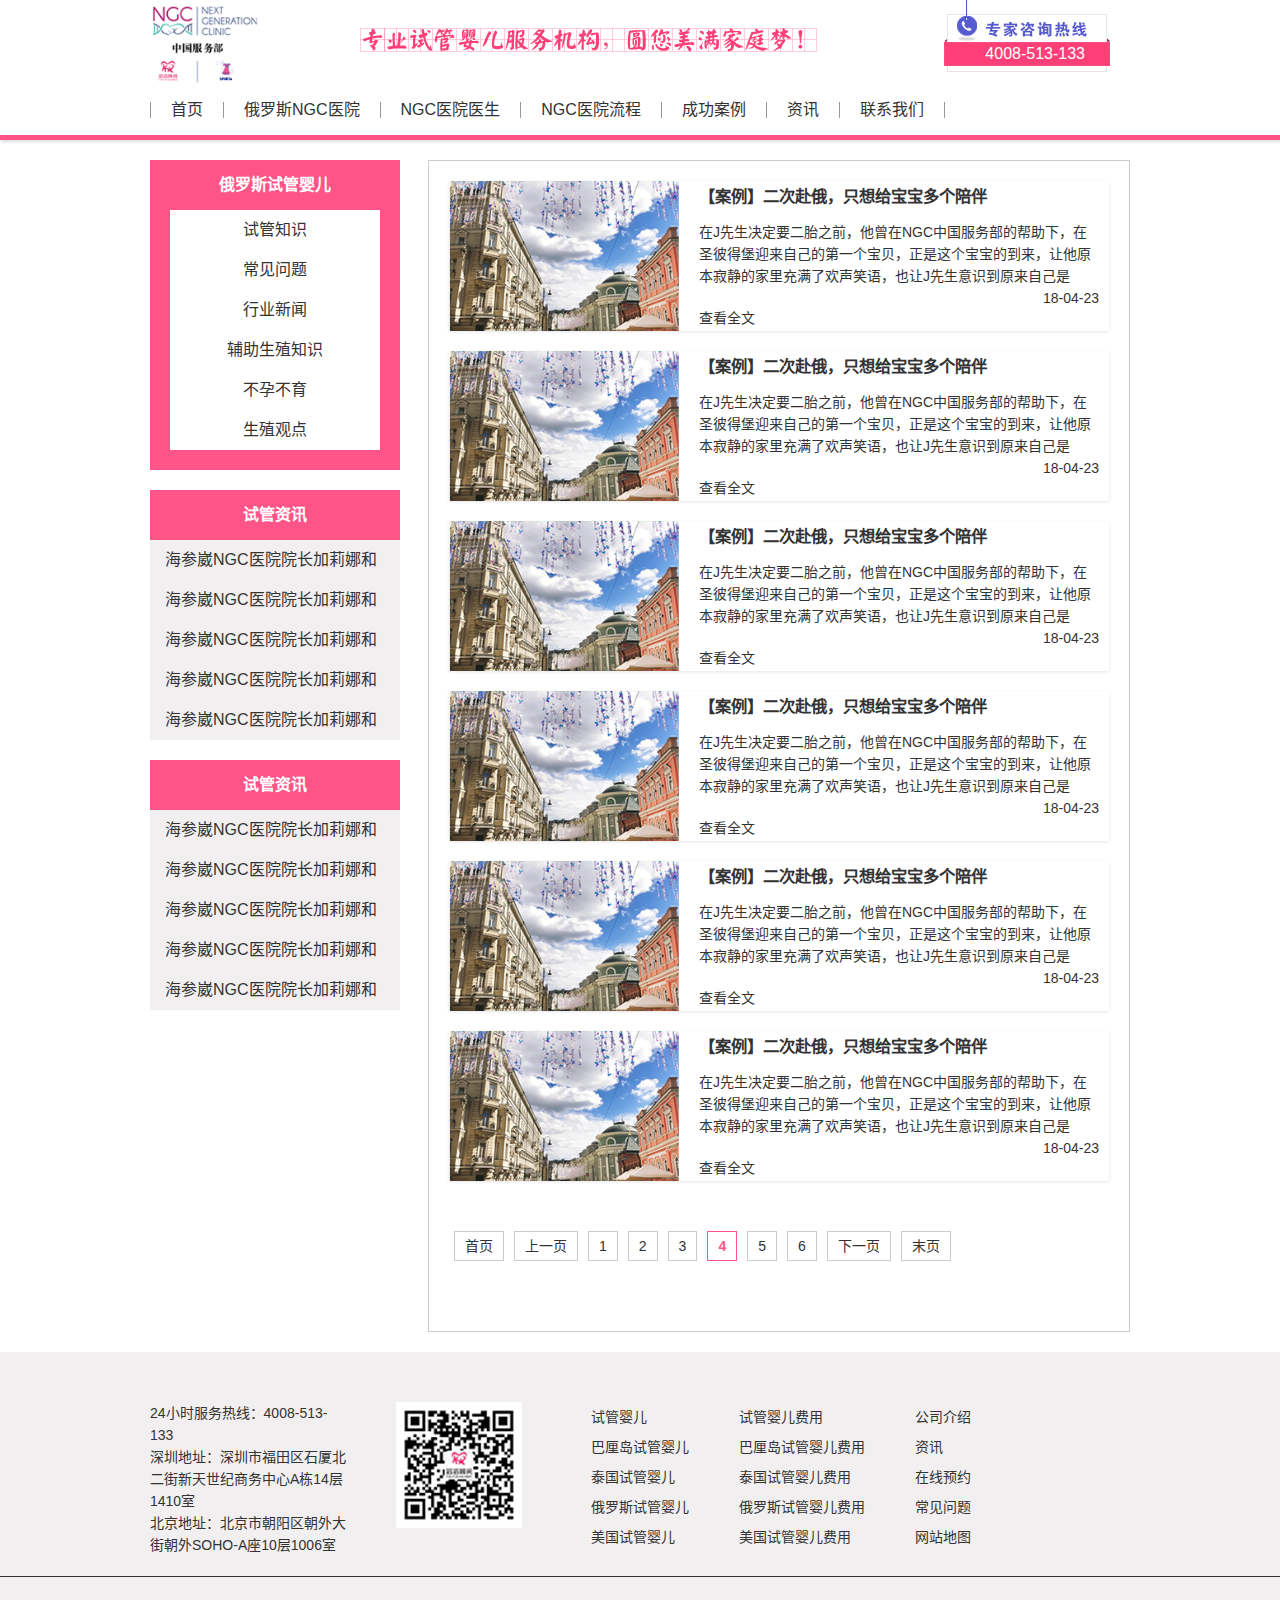
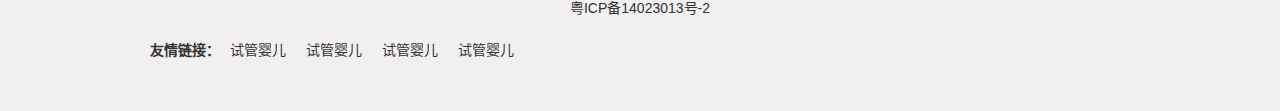
<file: news.html>
<!DOCTYPE html>
<html lang="zh-CN">
    <head>
        <meta charset="utf-8">
        <title>滔滔顾问</title>
        <meta name="keywords" content="">
        <meta name="description" content="">
        <meta name="renderer" content="webkit">
        <link rel="shortcut icon" href="favicon.ico">
        <link rel="stylesheet" href="/css/style.css">
        <link rel="stylesheet" href="/css/swiper.min.css">
        <script src="/js/jquery.min.js"></script>
        <script src="/js/swiper.min.js"></script>
        <script src="/js/main.js"></script>
    </head>
    <body>
        <!-- head -->
        <header class="header white">
            <div class="top cl w980 pr">
                <div class="logo fl">
                    <a href="/"><img src="/images/logo.png" width="110" height="85" alt=""></a>
                </div>
                <div class="slogan pa">
                    <img src="/images/top_01.png" alt="海外第三代试管婴儿服务机构">
                </div>
                <div class="service fr pa">
                    <span>4008-513-133</span>
                </div>
            </div>
            <nav class="nav w980">
                <ul class="cl">
                    <li><a href="/">首页</a></li>
                    <li><a href="hospital.html">俄罗斯NGC医院</a></li>
                    <li><a href="doctor.html">NGC医院医生</a></li>
                    <li><a href="process.html">NGC医院流程</a></li>
                    <li><a href="case.html">成功案例</a></li>
                    <li><a href="news.html">资讯</a></li>
                    <li><a href="contactus.html">联系我们</a></li>
                </ul>
            </nav>
        </header>
        <main class="main">
            <div class="w980 cl">
                <aside class="left fl">
                    <div class="column bgcr plrb20">
                        <h2>俄罗斯试管婴儿</h2>
                        <ul class="tc">
                            <li><a href="">试管知识</a></li>
                            <li><a href="">常见问题</a></li>
                            <li><a href="">行业新闻</a></li>
                            <li><a href="">辅助生殖知识</a></li>
                            <li><a href="">不孕不育</a></li>
                            <li><a href="">生殖观点</a></li>
                        </ul>
                    </div>
                    <div class="column">
                        <h2>试管资讯</h2>
                        <ul class="bgch">
                            <li><a href="">海参崴NGC医院院长加莉娜和</a></li>
                            <li><a href="">海参崴NGC医院院长加莉娜和</a></li>
                            <li><a href="">海参崴NGC医院院长加莉娜和</a></li>
                            <li><a href="">海参崴NGC医院院长加莉娜和</a></li>
                            <li><a href="">海参崴NGC医院院长加莉娜和</a></li>
                        </ul>
                    </div>
                    <div class="column">
                        <h2>试管资讯</h2>
                        <ul class="bgch">
                            <li><a href="">海参崴NGC医院院长加莉娜和</a></li>
                            <li><a href="">海参崴NGC医院院长加莉娜和</a></li>
                            <li><a href="">海参崴NGC医院院长加莉娜和</a></li>
                            <li><a href="">海参崴NGC医院院长加莉娜和</a></li>
                            <li><a href="">海参崴NGC医院院长加莉娜和</a></li>
                        </ul>
                    </div>
                </aside>
                <article class="right border fr white">
                    <div class="case news">
                        <ul class="list">
                            <li>
                                <div class="thumb fl">
                                    <a href=""><img src="/images/casel.png" alt=""></a>
                                </div>
                                <div class="txt">
                                    <h3><a href="">【案例】二次赴俄，只想给宝宝多个陪伴</a></h3>
                                    <p class="info">在J先生决定要二胎之前，他曾在NGC中国服务部的帮助下，在圣彼得堡迎来自己的第一个宝贝，正是这个宝宝的到来，让他原本寂静的家里充满了欢声笑语，也让J先生意识到原来自己是<span class="date">18-04-23</span></p>
                                    <a href="" rel="nofollow" class="all">查看全文</a>
                                </div>
                            </li>
                            <li>
                                <div class="thumb fl">
                                    <a href=""><img src="/images/casel.png" alt=""></a>
                                </div>
                                <div class="txt">
                                    <h3><a href="">【案例】二次赴俄，只想给宝宝多个陪伴</a></h3>
                                    <p class="info">在J先生决定要二胎之前，他曾在NGC中国服务部的帮助下，在圣彼得堡迎来自己的第一个宝贝，正是这个宝宝的到来，让他原本寂静的家里充满了欢声笑语，也让J先生意识到原来自己是<span class="date">18-04-23</span></p>
                                    <a href="" rel="nofollow" class="all">查看全文</a>
                                </div>
                            </li>
                            <li>
                                <div class="thumb fl">
                                    <a href=""><img src="/images/casel.png" alt=""></a>
                                </div>
                                <div class="txt">
                                    <h3><a href="">【案例】二次赴俄，只想给宝宝多个陪伴</a></h3>
                                    <p class="info">在J先生决定要二胎之前，他曾在NGC中国服务部的帮助下，在圣彼得堡迎来自己的第一个宝贝，正是这个宝宝的到来，让他原本寂静的家里充满了欢声笑语，也让J先生意识到原来自己是<span class="date">18-04-23</span></p>
                                    <a href="" rel="nofollow" class="all">查看全文</a>
                                </div>
                            </li>
                            <li>
                                <div class="thumb fl">
                                    <a href=""><img src="/images/casel.png" alt=""></a>
                                </div>
                                <div class="txt">
                                    <h3><a href="">【案例】二次赴俄，只想给宝宝多个陪伴</a></h3>
                                    <p class="info">在J先生决定要二胎之前，他曾在NGC中国服务部的帮助下，在圣彼得堡迎来自己的第一个宝贝，正是这个宝宝的到来，让他原本寂静的家里充满了欢声笑语，也让J先生意识到原来自己是<span class="date">18-04-23</span></p>
                                    <a href="" rel="nofollow" class="all">查看全文</a>
                                </div>
                            </li>
                            <li>
                                <div class="thumb fl">
                                    <a href=""><img src="/images/casel.png" alt=""></a>
                                </div>
                                <div class="txt">
                                    <h3><a href="">【案例】二次赴俄，只想给宝宝多个陪伴</a></h3>
                                    <p class="info">在J先生决定要二胎之前，他曾在NGC中国服务部的帮助下，在圣彼得堡迎来自己的第一个宝贝，正是这个宝宝的到来，让他原本寂静的家里充满了欢声笑语，也让J先生意识到原来自己是<span class="date">18-04-23</span></p>
                                    <a href="" rel="nofollow" class="all">查看全文</a>
                                </div>
                            </li>
                            <li>
                                <div class="thumb fl">
                                    <a href=""><img src="/images/casel.png" alt=""></a>
                                </div>
                                <div class="txt">
                                    <h3><a href="">【案例】二次赴俄，只想给宝宝多个陪伴</a></h3>
                                    <p class="info">在J先生决定要二胎之前，他曾在NGC中国服务部的帮助下，在圣彼得堡迎来自己的第一个宝贝，正是这个宝宝的到来，让他原本寂静的家里充满了欢声笑语，也让J先生意识到原来自己是<span class="date">18-04-23</span></p>
                                    <a href="" rel="nofollow" class="all">查看全文</a>
                                </div>
                            </li>
                        </ul>
                        <div class="pages">
                            <ul class="cl">
                                <li><a href="">首页</a></li>
                                <li><a href="">上一页</a></li>
                                <li><a href="">1</a></li>
                                <li><a href="">2</a></li>
                                <li><a href="">3</a></li>
                                <li class="on"><b>4</b></li>
                                <li><a href="">5</a></li>
                                <li><a href="">6</a></li>
                                <li><a href="">下一页</a></li>
                                <li><a href="">末页</a></li>
                            </ul>
                        </div>
                    </div>
                </article>
            </div>
        </main>
        <!-- foot -->
        <footer class="footer">
            <div class="top">
                <div class="w980 cl">
                    <div class="service fl">
                        <p>24小时服务热线：4008-513-133</p>
                        <p>深圳地址：深圳市福田区石厦北二街新天世纪商务中心A栋14层1410室</p>
                        <p>北京地址：北京市朝阳区朝外大街朝外SOHO-A座10层1006室 </p>
                    </div>
                    <div class="os fl">
                        <img src="/images/wx.png" alt="">
                    </div>
                    <div class="botNav fr">
                        <dl>
                            <dt><a href="">试管婴儿</a></dt>
                            <dd><a href="">巴厘岛试管婴儿</a></dd>
                            <dd><a href="">泰国试管婴儿</a></dd>
                            <dd><a href="">俄罗斯试管婴儿</a></dd>
                            <dd><a href="">美国试管婴儿</a></dd>
                        </dl>
                        <dl>
                            <dt><a href="">试管婴儿费用</a></dt>
                            <dd><a href="">巴厘岛试管婴儿费用</a></dd>
                            <dd><a href="">泰国试管婴儿费用</a></dd>
                            <dd><a href="">俄罗斯试管婴儿费用</a></dd>
                            <dd><a href="">美国试管婴儿费用</a></dd>
                        </dl>
                        <dl>
                            <dt><a href="">公司介绍</a></dt>
                            <dd><a href="">资讯</a></dd>
                            <dd><a href="">在线预约</a></dd>
                            <dd><a href="">常见问题</a></dd>
                            <dd><a href="">网站地图</a></dd>
                        </dl>
                    </div>
                </div>
            </div>
            <div class="bot">
                <div class="w980">
                    <p>粤ICP备14023013号-2</p>
                    <ul class="cl">
                        <li><b>友情链接：</b></li>
                        <li><a href="">试管婴儿</a></li>
                        <li><a href="">试管婴儿</a></li>
                        <li><a href="">试管婴儿</a></li>
                        <li><a href="">试管婴儿</a></li>
                    </ul>
                </div>
            </div>
        </footer>
    </body>
</html>
</file>
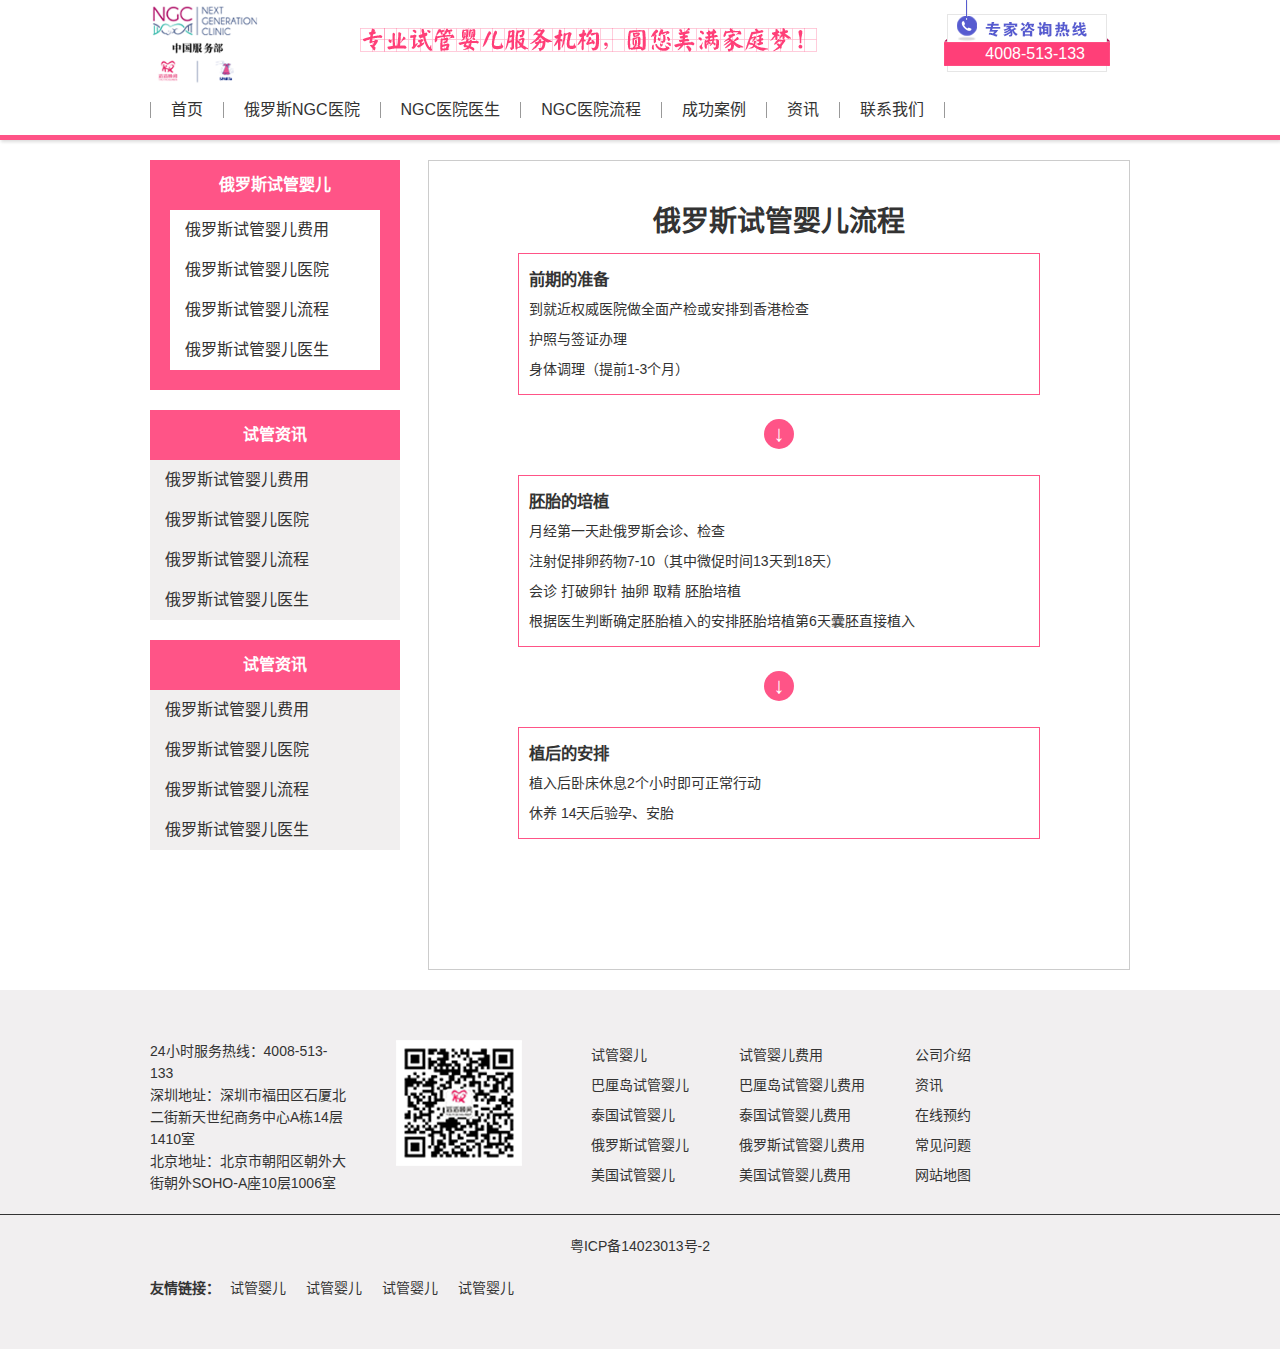
<file: process.html>
<!DOCTYPE html>
<html lang="zh-CN">
    <head>
        <meta charset="utf-8">
        <title>滔滔顾问</title>
        <meta name="keywords" content="">
        <meta name="description" content="">
        <meta name="renderer" content="webkit">
        <link rel="shortcut icon" href="favicon.ico">
        <link rel="stylesheet" href="/css/style.css">
        <link rel="stylesheet" href="/css/swiper.min.css">
        <script src="/js/jquery.min.js"></script>
        <script src="/js/swiper.min.js"></script>
        <script src="/js/main.js"></script>
    </head>
    <body>
        <!-- head -->
        <header class="header white">
            <div class="top cl w980 pr">
                <div class="logo fl">
                    <a href="/"><img src="/images/logo.png" width="110" height="85" alt=""></a>
                </div>
                <div class="slogan pa">
                    <img src="/images/top_01.png" alt="海外第三代试管婴儿服务机构">
                </div>
                <div class="service fr pa">
                    <span>4008-513-133</span>
                </div>
            </div>
            <nav class="nav w980">
                <ul class="cl">
                    <li><a href="/">首页</a></li>
                    <li><a href="hospital.html">俄罗斯NGC医院</a></li>
                    <li><a href="doctor.html">NGC医院医生</a></li>
                    <li><a href="process.html">NGC医院流程</a></li>
                    <li><a href="case.html">成功案例</a></li>
                    <li><a href="news.html">资讯</a></li>
                    <li><a href="contactus.html">联系我们</a></li>
                </ul>
            </nav>
        </header>
        <main class="main">
            <div class="w980 cl">
                <aside class="left fl">
                    <div class="column bgcr plrb20">
                        <h2>俄罗斯试管婴儿</h2>
                        <ul>
                            <li><a href="">俄罗斯试管婴儿费用</a></li>
                            <li><a href="">俄罗斯试管婴儿医院</a></li>
                            <li><a href="">俄罗斯试管婴儿流程</a></li>
                            <li><a href="">俄罗斯试管婴儿医生</a></li>
                        </ul>
                    </div>
                    <div class="column">
                        <h2>试管资讯</h2>
                        <ul class="bgch">
                            <li><a href="">俄罗斯试管婴儿费用</a></li>
                            <li><a href="">俄罗斯试管婴儿医院</a></li>
                            <li><a href="">俄罗斯试管婴儿流程</a></li>
                            <li><a href="">俄罗斯试管婴儿医生</a></li>
                        </ul>
                    </div>
                    <div class="column">
                        <h2>试管资讯</h2>
                        <ul class="bgch">
                            <li><a href="">俄罗斯试管婴儿费用</a></li>
                            <li><a href="">俄罗斯试管婴儿医院</a></li>
                            <li><a href="">俄罗斯试管婴儿流程</a></li>
                            <li><a href="">俄罗斯试管婴儿医生</a></li>
                        </ul>
                    </div>
                </aside>
                <article class="right border fr white">
                    <div class="process">
                        <h1>俄罗斯试管婴儿流程</h1>
                        <div class="step">
                            <h3>前期的准备</h3>
                            <p>到就近权威医院做全面产检或安排到香港检查</p>
                            <p>护照与签证办理</p>
                            <p>身体调理（提前1-3个月）</p>
                        </div>
                        <div class="step">
                            <h3>胚胎的培植</h3>
                            <p>月经第一天赴俄罗斯会诊、检查</p>
                            <p>注射促排卵药物7-10（其中微促时间13天到18天）</p>
                            <p>会诊 打破卵针 抽卵 取精 胚胎培植</p>
                            <p>根据医生判断确定胚胎植入的安排胚胎培植第6天囊胚直接植入</p>
                        </div>
                        <div class="step">
                            <h3>植后的安排</h3>
                            <p>植入后卧床休息2个小时即可正常行动</p>
                            <p>休养 14天后验孕、安胎</p>
                        </div>
                    </div>
                </article>
            </div>
        </main>
        <!-- foot -->
        <footer class="footer">
            <div class="top">
                <div class="w980 cl">
                    <div class="service fl">
                        <p>24小时服务热线：4008-513-133</p>
                        <p>深圳地址：深圳市福田区石厦北二街新天世纪商务中心A栋14层1410室</p>
                        <p>北京地址：北京市朝阳区朝外大街朝外SOHO-A座10层1006室 </p>
                    </div>
                    <div class="os fl">
                        <img src="/images/wx.png" alt="">
                    </div>
                    <div class="botNav fr">
                        <dl>
                            <dt><a href="">试管婴儿</a></dt>
                            <dd><a href="">巴厘岛试管婴儿</a></dd>
                            <dd><a href="">泰国试管婴儿</a></dd>
                            <dd><a href="">俄罗斯试管婴儿</a></dd>
                            <dd><a href="">美国试管婴儿</a></dd>
                        </dl>
                        <dl>
                            <dt><a href="">试管婴儿费用</a></dt>
                            <dd><a href="">巴厘岛试管婴儿费用</a></dd>
                            <dd><a href="">泰国试管婴儿费用</a></dd>
                            <dd><a href="">俄罗斯试管婴儿费用</a></dd>
                            <dd><a href="">美国试管婴儿费用</a></dd>
                        </dl>
                        <dl>
                            <dt><a href="">公司介绍</a></dt>
                            <dd><a href="">资讯</a></dd>
                            <dd><a href="">在线预约</a></dd>
                            <dd><a href="">常见问题</a></dd>
                            <dd><a href="">网站地图</a></dd>
                        </dl>
                    </div>
                </div>
            </div>
            <div class="bot">
                <div class="w980">
                    <p>粤ICP备14023013号-2</p>
                    <ul class="cl">
                        <li><b>友情链接：</b></li>
                        <li><a href="">试管婴儿</a></li>
                        <li><a href="">试管婴儿</a></li>
                        <li><a href="">试管婴儿</a></li>
                        <li><a href="">试管婴儿</a></li>
                    </ul>
                </div>
            </div>
        </footer>
    </body>
</html>
</file>
<file: css/style.css>
@charset "utf-8";
/*
**************************
(C)2010-2015 yaohuanet.com
update: 2020-02-20
person: JosonYao
**************************
*/


/*通用样式*/
body{margin:0;padding:0;font-size:14px;line-height:22px;font-family:"微软雅黑",Arial;-webkit-text-size-adjust:none;background:#fff;color:#333;}
html,body,div,dl,dt,dd,ul,ol,li,h1,h2,h3,h4,h5,h6,pre,form,fieldset,input,textarea,p,blockquote,th,td,p,button{margin:0;padding:0;}
input,select,textarea{font-size:12px;line-height:16px;}
input,button,select,textarea,option{border:0;outline:none;}
img{border:0;}
ul,li{list-style-type:none;}

a{color:#333;text-decoration:none;}
a:hover{text-decoration:none;}
.tc{text-align:center;}.tl{text-align:left;}.tr{text-align:right;}
i,em{font-style:normal;}

/* 显示隐藏 */
.disb{display:block;}
.none{display:none;}

/* 浮动or清除浮动 */
.fl{float:left;}.fr{float:right;}
.cl{zoom:1;}
.cl:after{display:block;content:'';clear:both;visibility: hidden;height:0;}

/* 定位 */
.pr{position: relative;}
.pa{position: absolute;}
.fixed{position: fixed;}

.fb{font-weight:bold;}
.fnb{font-weight:200;margin-left:-1px;}

input[type="text"]:focus,input[type="password"]:focus,textarea:focus{outline:none;}

/* 宽居中 */
.w980{width:980px;margin:0 auto;}
.w1100{width:1100px;margin:0 auto;}
.w1200{width:1200px;margin:0 auto;}
.tc{text-align:center;}
/* 外边距 */
.mb10{margin-bottom:10px !important;}
.mb20{margin-bottom:20px !important;}
.mb50{margin-bottom:50px !important;}
/* 内边距 */
.p20{padding:20px;}
.plrb20{padding:0 20px 20px;}
/* 边线 */
.bb1{border-bottom:1px solid #ddd;}
.border{border:1px solid #ccc;}
/* 背景色 */
.white{background:#fff;}
.bgcr{background-color:#FF5487;}
.bgch{background:#F1EFEF !important;}
/* 查看更多 */
.more { position: absolute; right: 20px; top: 50%;margin-top:-15px;}
.more a { display: block;width: 75px; height: 30px; line-height:30px;font-weight:bold;background-size: 32px; overflow: hidden; }
.more a i { position: absolute; top: 50%; width: 8px; height: 8px; margin-top:-4px;*animation: more 1.2s linear infinite; border-radius: 8px; background: #000; }

.more a i:first-child { right: 20px; animation-delay: .4s; *background: #09F; }
.more a i:nth-child(2) { right: 10px; animation-delay: .6s; *background: #3c0; }
.more a i:nth-child(3) { right: 0; animation-delay: .8s; *background: #f60; }
/*@keyframes more {
  0% {transform:scale(1);}
  100% {transform:scale(.3);}
}*/
/* btn */


/******************** head ************************/
.header{box-shadow:1px 2px 3px #ddd;border-bottom:5px solid #FF5487;}
.header .top{height:85px;overflow:hidden;}
.header .top .slogan{top:50%;left:50%;width:460px;height:30px;margin-top:-15px;margin-left:-280px;}
.header .top .service{top:0;right:20px;width:166px;height: 72px;background: url(../images/top_tel.png) no-repeat;}
.header .top .service span{position:absolute;top:43px;right:25px;color:#fff;font-size:16px;}

.nav ul li{float:left;height:50px;line-height:50px;}
.nav ul li:before,.nav ul li:last-child:after{content:'';width:1px;height:14px;border-left:1px solid #999;}
.nav ul li a{color:#333;font-size:16px;padding:0 20px;}
.nav ul li.on a,.nav ul li a:hover{color:#FF5487;}

/********************* index *********************/
/* 轮播图 */
.boxWrap{height:500px;overflow:hidden;width:100%;}
.boxWrap .banner{width:100%;height:100%;}
.boxWrap .banner ul li{float:left;}
.boxWrap .banner ul li a img{width:100%;height:100%;}
.boxWrap .banner .tabs .btn{position:absolute;top:50%;width:50px;height:50px;line-height:50px;text-align:center;font-size:22px;margin-top:-25px;border-radius:100%;background:rgba(0,0,0,.5);color:#fff;opacity:.1;z-index:999;cursor: pointer;}
.boxWrap .banner .tabs .btn:hover{background:rgba(0,0,0,.8);color:#FF5487;}
.boxWrap .banner .tabs .btn.left{left:20px;}
.boxWrap .banner .tabs .btn.right{right:20px;}
.boxWrap .banner .libs{bottom:10px;z-index:999;text-align: center;}
.boxWrap .banner .libs span{display:inline-block;width:16px;height:16px;border-radius:100%;border:2px solid #FF5487;background:#fff;}
.boxWrap .banner .libs span.swiper-pagination-bullet-active{background:#FF5487;}

.IndexAbout{width:100%;background:#F1EFEF;}
.IndexAbout .cont .item{position:relative;float:left;width:50%;height:230px;text-align:center;}
.IndexAbout .cont .item img{display:block;margin:60px auto 10px;}
.IndexAbout .cont .item span.t{display:block;font-size:14px;font-weight:600;height:30px;line-height:30px;}
.IndexAbout .cont .item .txt{display:none;position:absolute;top:0;left:0;width:100%;height:100%;font-size:12px;line-height:20px;background:#FF5487;color:#fff;text-align:left;overflow:hidden;}
.IndexAbout .cont .item .txt strong{display:block;text-align:center;padding:20px 0 10px;}
.IndexAbout .cont .item .txt .b{padding:0 20px 20px;}
.IndexAbout .cont .item:hover .txt{display:block;}
.IndexAbout .cont .item1{background:url(/images/item1.png)no-repeat center center/cover;}
.IndexAbout .cont .item2{background:url(/images/item2.png)no-repeat center center/cover;}

/* topNews */
.notice{width:100%;height:40px;overflow:hidden;background:#f0f1f8;}
.notice .cont i{width:50px;height:25px;line-height:25px;color:#fff;font-size:14px;text-align:center;background:#FF5487;margin-top:8px;margin-right:20px;}

.notice .cont .newsList{width:800px;height:40px;overflow:hidden;}
.notice .cont .newsList .tabs{height:40px;line-height:40px;margin-right:20px;z-index:999;background:#f0f1f8;}
.notice .cont .newsList .tabs span{display:inline-block;width:15px;height:15px;background:#FF5487;margin-top:14px;cursor: pointer;}
.notice .cont .newsList .tabs span.left{margin-right:5px;background:url(/images/left_news.gif) no-repeat;}
.notice .cont .newsList .tabs span.right{background:url(/images/right_news.gif) no-repeat;}
.notice .cont .newsList ul{width:700px;height:100%;}
.notice .cont .newsList ul li{height:40px;line-height:40px;}
.notice .cont .newsList ul li a span{margin-left:100px;}
.notice .cont .add{display:block;width:25px;height:25px;color:#fff;font-size:20px;text-align:center;background:#FF5487;margin-top:8px;}

/* doctor */
.navTit .tit{border-bottom:1px solid #333;padding-bottom:10px;}
.navTit .tit h2{height:50px;border-left:3px solid #FF5487;padding-left:10px;}
.navTit .tit h2 em{display:block;font-weight:normal;margin-bottom:3px;}

.doctor .cont .tab,.main .doctor .tab{text-align: center;}
.doctor .cont .tab span.on,.main .doctor .tab span.on{background:#FF5487;color:#fff;}
.doctor .cont .tab span,.main .doctor .tab span{display:inline-block;padding:10px 15px;background:#EDEDED;margin:0 5px;border-radius: 10px;cursor: pointer;;}
.doctor .cont .items{overflow:hidden;}
.doctor .cont .items .item{position:relative;display:none;}
.doctor .cont .items .item.on{display:block;}
.doctor .cont .items .item .box{width:900px;margin:0 auto;overflow: hidden;}
.doctor .cont .items .item ul li{float:left;width:206px !important;margin-right:20px;text-align: center;overflow: hidden;}
.doctor .cont .items .item ul li a span{display:block;width:206px;height:290px;overflow: hidden;}
.doctor .cont .items .item ul li a span img{width:100%;min-height:100%;}
.doctor .cont .items .item ul li a p{height:30px;line-height: 30px;}


.btn span{position:absolute;top:50%;width:26px;height:26px;border-radius:100%;border:1px solid #FF5487;color:#FF5487;text-align: center;line-height:26px;margin-top:-13px;font-size:16px;font-weight:bold;z-index:9999;cursor: pointer;user-select:none;-webkit-user-select:none;-o-user-select:none;-ms-user-select:none;-moz-user-select:none;}
.btn span.left{left:0;}
.btn span.right{right:0;}

/* case */
.case .top .fl{width:40%;overflow:hidden;}
.case .top .fl img{width:100%;}
.case .top .fr{width:58%;overflow:hidden;}
.case .top .fr h3,.case .top .fr .desc{margin-bottom:20px;}
.case .bot li{float:left;width:313px;margin-right:20px;}
.case .bot li:last-child{margin-right:0px;}
.case .bot li a span,.video .items li a span{display:block;width:100%;height:200px;overflow:hidden;}
.case .bot li a span img{width:100%;min-height:100%;}
.case .bot li a p,.video .items li a p,.qusa .faq .focus a p,.qusa .faq .list li{height:30px;line-height:30px;overflow: hidden;text-overflow: ellipsis;white-space: nowrap;}

/* ad */ 
.ttad a img{width:100%;}

/* video */
.video .items li{float:left;width:313px;margin-right:20px;margin-bottom:20px;}
.video .items li:nth-child(3n){margin-right:0;}
.video .items li a img{width:100%;min-height:100%;}
.video .items li a span{position:relative;}
.video .items li a span i{display:block;position:absolute;top:0;left:0;width:100%;height:100%;background:rgba(0,0,0,.3) url(/images/v.png) no-repeat center center/cover;background-size:50px;}

/* qusition */
.qusa .faq{width:460px;}
.qusa .faq .focus{margin-bottom:10px;}
.qusa .faq .focus a span{display:block;width:100%;height:285px;overflow: hidden;}
.qusa .faq .focus a img{width:100%;min-height:100%;}
.qusa .faq .focus a p{font-size: 14px;font-weight:600;letter-spacing:1px;}
.qusa .faq .list li{height:35px;line-height:35px;background:#E9E7E8;margin-bottom:15px;}
.qusa .faq .list li:last-child{margin-bottom:0;}
.qusa .faq .list li i{display:inline-block;width:20px;height:20px;line-height: 20px;background:#FF5487;color:#fff;text-align:center;font-size:14px;margin:6px 10px 0 5px;}

.qusa .zixun{width:490px;}
.qusa .zixun .list li{border:1px solid #999;padding:10px;margin-bottom:20px;border-radius:5px;}
.qusa .zixun .list li .date{padding:10px;text-align: center;font-size:16px;}
.qusa .zixun .list li .date i{display:block;font-weight: bold;}
.qusa .zixun .list li .cont{width:400px;}
.qusa .zixun .list li .cont a{display:block;height:30px;line-height:30px;font-size:16px;font-weight: bold;overflow:hidden;text-overflow: ellipsis;white-space: nowrap;}
.qusa .zixun .list li .cont .desc{display:-webkit-box;-webkit-line-clamp:2;-webkit-box-orient: vertical;overflow: hidden;text-overflow: ellipsis;}

.bslide .slide .wrapp{width:900px;margin:0 auto;overflow: hidden;}
.bslide .slide .wrapp ul li{float:left;width:206px !important;margin-right:20px;}

/********************* list *************************/
  /* hospital */
  .main{padding:20px 0;}
  .main .left{width:250px;}
  .main .left .column{margin-bottom:20px;}
  .main .left .column h2{height:50px;line-height:50px;text-align:center;font-size:16px;color:#fff;background:#FF5487;}
  .main .left .column ul{background:#fff;padding:0 15px;}
  .main .left .column ul li{height:40px;line-height:40px;overflow:hidden;text-overflow:ellipsis;white-space: nowrap;}
  .main .left .column ul li a{font-size:16px;}
  .main .right{width:660px;padding:20px;}
  .main .right h1{text-align:center;margin-bottom:20px;}
  .main .right .cont p{font-size:16px;line-height:30px;text-indent:2em;}
  .main .right .cont .imgs{margin:50px 0;}
  .main .right .cont .imgs img{display:inline-block;width:48%;}
  .main .right .cont .imgs img:first-child{margin-right:20px;}
  /* doctor */
  .main .doctor .items .item{display:none;}
  .main .doctor .items .item.on{display:block;}
  .main .doctor .items .list li{float:left;width:230px;margin-right:20px;margin-bottom:20px;}
  .main .doctor .items .list li:nth-child(4n){margin-right:0px;}
  .main .doctor .items .list li a img{width:100%;}
  .main .doctor .items .list li a span{display:block;font-size:14px;text-align:center;height:30px;line-height:30px;overflow:hidden;text-overflow: ellipsis;white-space: nowrap;}
  /* process */
  .main .right .process{padding:30px 0;}
  .main .right .process .step{position:relative;width:500px;line-height:30px;margin:0 auto;border:1px solid #FF5487;padding:10px;margin-bottom:80px;}
  .main .right .process .step:after{content:'↓';display:block;position:absolute;bottom:-55px;left:50%;width:30px;height:30px;line-height:30px;text-align:center;border-radius:100%;background:#FF5487;color:#fff;font-size:22px;font-weight:bold;margin-left:-15px;}
  .main .right .process .step:last-child:after{content: '';background:none;}
  /* case */
  .main .right .case ul.list li{min-height:150px;margin-bottom:20px;box-shadow: 0px 1px 3px 0px rgba(0, 0, 0, 0.1);}
  .main .right .case .thumb{float:left;width:230px;height:150px;margin-right:20px;overflow:hidden;}
  .main .right .case .thumb a img{width:100%;}
  .main .right .case .txt{padding:0 10px;}
  .main .right .case .txt h3{height:30px;line-height:30px;overflow:hidden;text-overflow: ellipsis;white-space: nowrap;margin-bottom:10px;}
  .main .right .case .txt .info{max-height:68px;margin-bottom:20px;}
  .main .right .case .txt .date{float:right;}
  /* contactUs */
  .main .right .contact{margin-bottom:50px;}
  .main .right .map img{width:100%;}
/******************* details ***********************/

  .main .right .doctor .head img{float:left;width:200px;}
  .main .right .doctor .head .txt{float:right;width:430px;}
  .main .right .doctor .head .txt h1{line-height:30px;}
  .main .right .doctor .head .txt .info{line-height: 28px;}
  .main .right .doctor .body{line-height:28px;}
  .main .right .doctor .body h3{margin:30px 0 10px;font-weight:normal;}

  .main .right .related p{float:left;width:50%;overflow: hidden;text-overflow: ellipsis;white-space: nowrap;}
  .main .right .related p span{color:#0066CC;}

  /* page */
  .pages{margin:50px 0;}
  .pages ul li{float:left;text-align: center;border:1px solid #ccc;margin:0 5px;}
  .pages ul li.on{border:1px solid #FF5487;}
  .pages ul li b{color:#FF5487;}
  .pages ul li a,.pages ul li b{display:block;padding:3px 10px;}


/********************* foot *************************/
.footer{width:100%;background:#F1EFF0;padding:50px 0;}
.footer .top{border-bottom:1px solid #333;padding-bottom:20px;margin-bottom:20px;}
.footer .top .service{width:20%;}
.footer .top .os{width:15%;margin-left:50px;}
.footer .top .botNav{width:55%;}
.footer .top .botNav dl{float:left;margin-right:50px;line-height:30px;}
.footer .top .botNav dl:last-child{margin-right:0px;}
.footer .top .botNav dl dt{height:30px;}
.footer .bot p{text-align:center;margin-bottom:20px;}
.footer .bot ul li{float:left;font-size:14px;}
.footer .bot ul li a{padding:0 10px;font-size:14px;}
</file>
